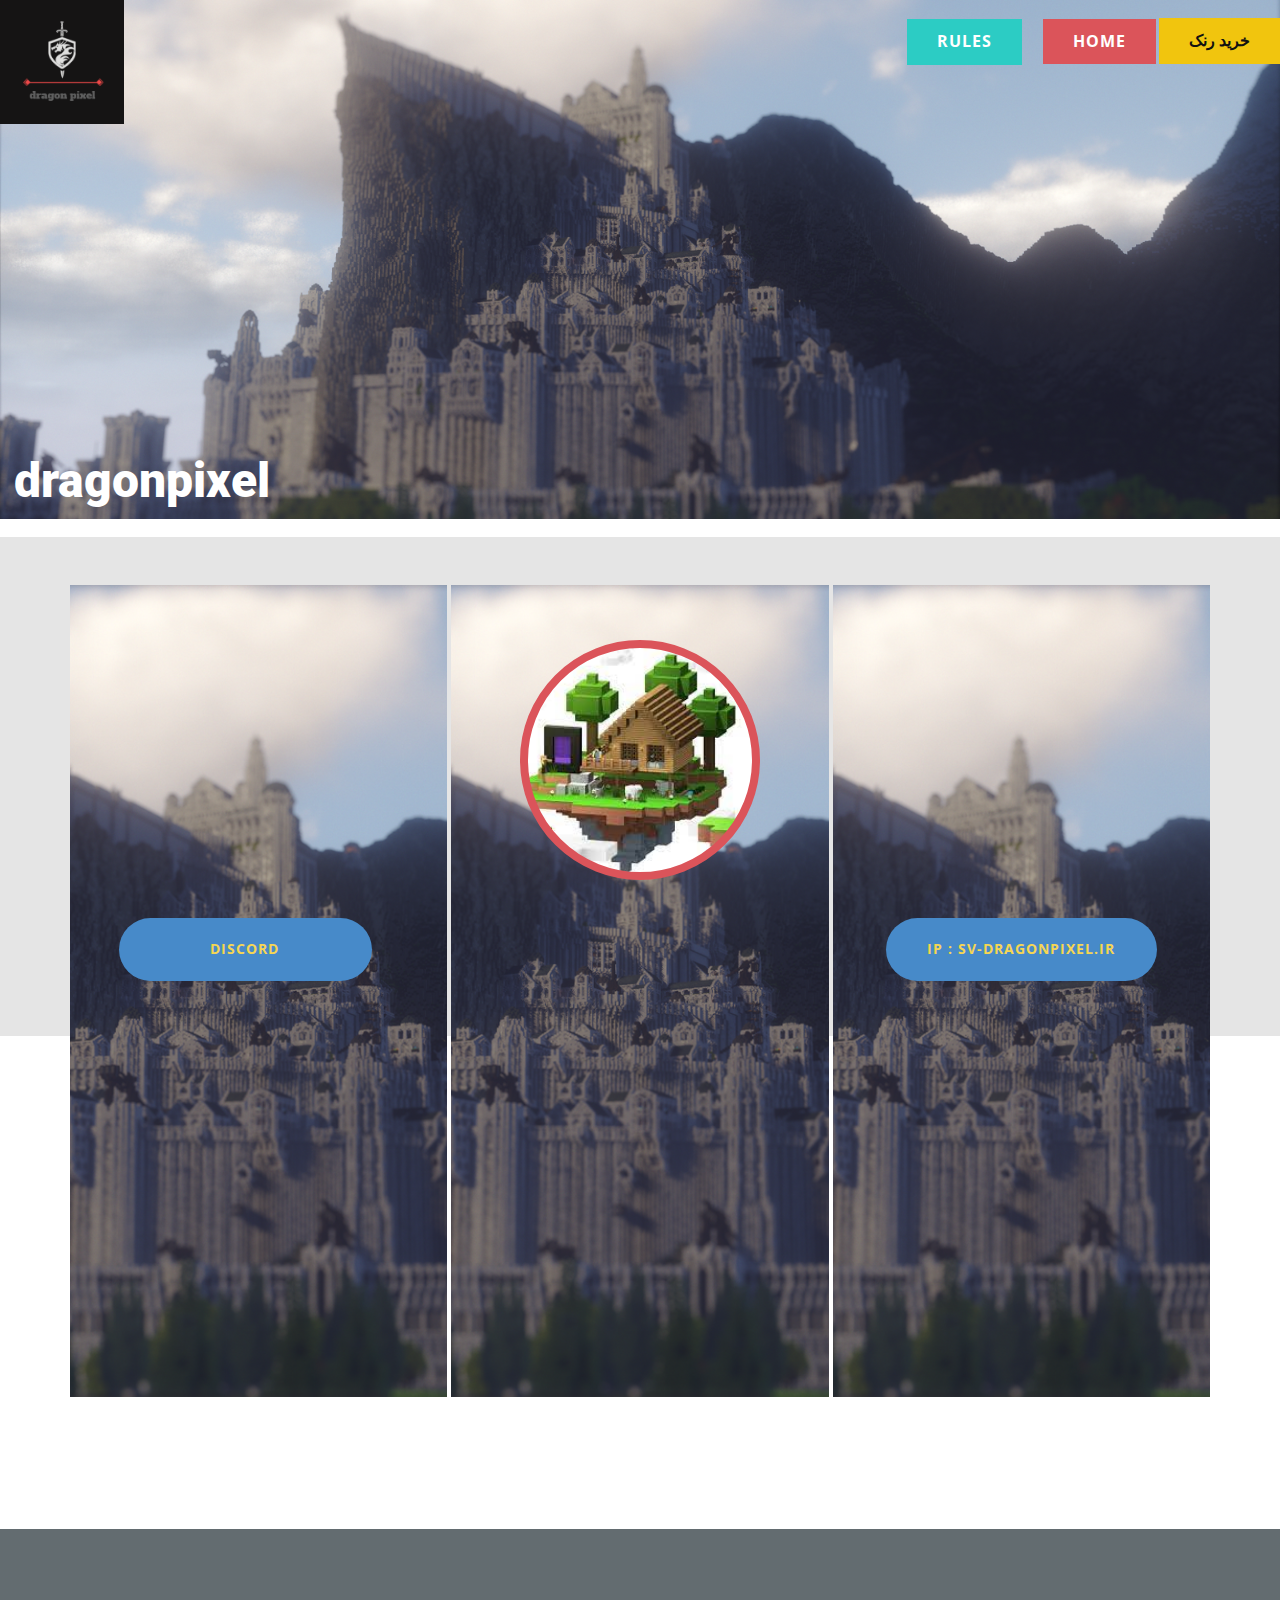
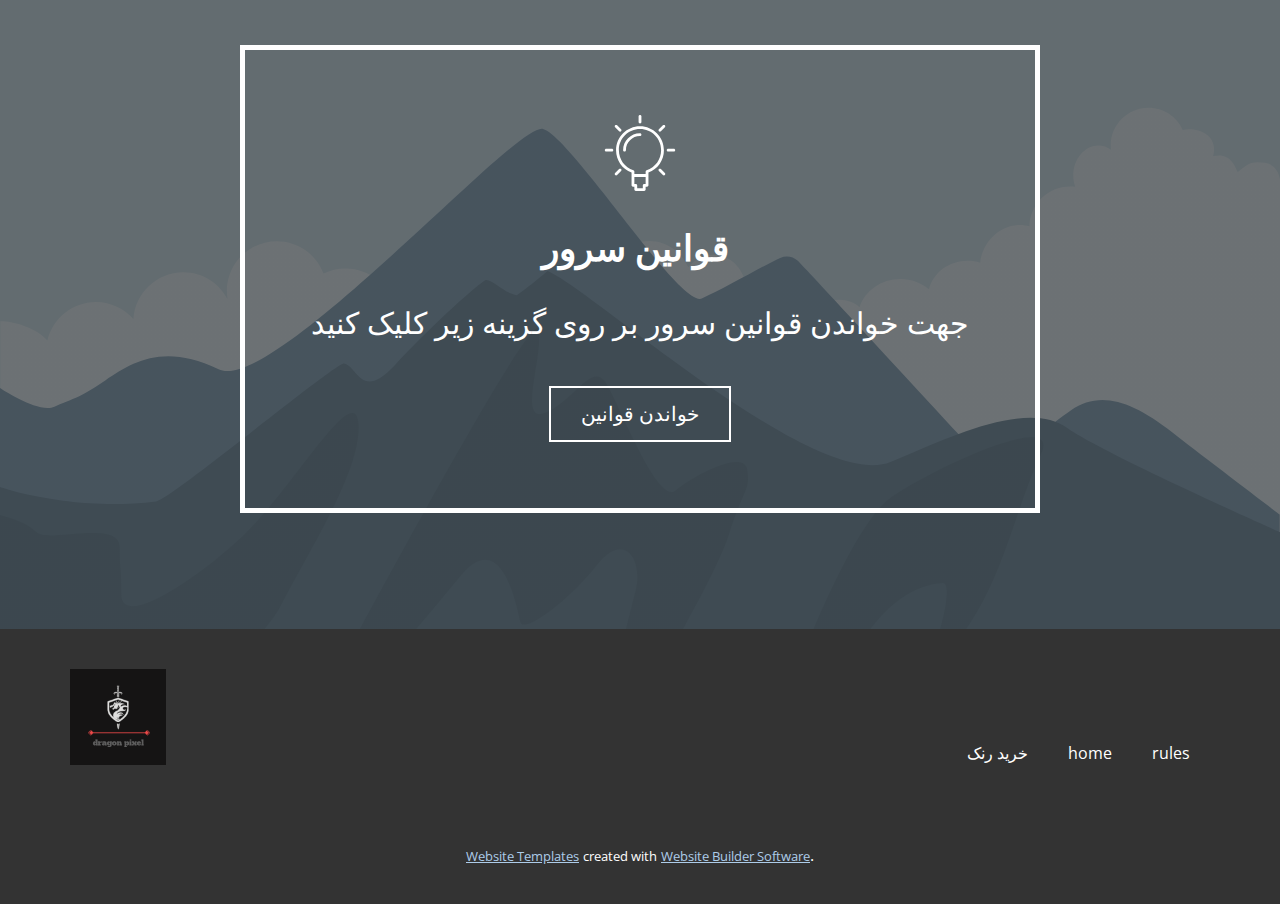
<file: index.html>
<!DOCTYPE html>
<html style="font-size: 16px;">
  <head>
    <meta name="viewport" content="width=device-width, initial-scale=1.0">
    <meta charset="utf-8">
    <meta name="keywords" content="vip rank">
    <meta name="description" content="">
    <meta name="page_type" content="np-template-header-footer-from-plugin">
    <title>home</title>
    <link rel="stylesheet" href="nicepage.css" media="screen">
<link rel="stylesheet" href="home.css" media="screen">
    <script class="u-script" type="text/javascript" src="jquery.js" defer=""></script>
    <script class="u-script" type="text/javascript" src="nicepage.js" defer=""></script>
    <meta name="generator" content="Nicepage 4.3.3, nicepage.com">
    <link id="u-theme-google-font" rel="stylesheet" href="https://fonts.googleapis.com/css?family=Roboto:100,100i,300,300i,400,400i,500,500i,700,700i,900,900i|Open+Sans:300,300i,400,400i,600,600i,700,700i,800,800i">
    
    
    
    
    
    <script type="application/ld+json">{
		"@context": "http://schema.org",
		"@type": "Organization",
		"name": "",
		"logo": "images/8ca908bc55736c726261852ae85ea3ff.png"
}</script>
    <meta name="theme-color" content="#478ac9">
    <meta property="og:title" content="home">
    <meta property="og:type" content="website">
  </head>
  <body data-home-page="home.html" data-home-page-title="home" class="u-body"><header class="u-clearfix u-header u-image u-valign-bottom-lg u-valign-bottom-md u-valign-bottom-sm u-valign-bottom-xs u-header" id="sec-b078" data-image-width="1600" data-image-height="848"><a href="https://nicepage.com" class="u-image u-logo u-image-1" data-image-width="300" data-image-height="300">
        <img src="images/8ca908bc55736c726261852ae85ea3ff.png" class="u-logo-image u-logo-image-1">
      </a><a href="خرید-رنک.html" data-page-id="22480826" class="u-border-none u-btn u-button-style u-hover-white u-palette-3-base u-btn-1">خرید رنک</a><a href="home.html" data-page-id="8627377" class="u-border-none u-btn u-button-style u-hover-white u-palette-2-base u-btn-2">home</a><a href="rules.html" data-page-id="235026266" class="u-border-none u-btn u-button-style u-hover-white u-palette-4-dark-1 u-btn-3">rules</a><h1 class="u-text u-text-white u-text-1">dragonpixel</h1></header>
    <section class="u-align-left u-clearfix u-section-1" id="sec-faa5">
      <div class="u-clearfix u-sheet u-sheet-1"></div>
    </section>
    <section class="u-clearfix u-section-2" id="carousel_5cfc">
      <div class="u-align-left u-border-no-bottom u-border-no-left u-border-no-right u-border-no-top u-expanded-width u-grey-10 u-opacity u-opacity-45 u-shape u-shape-1"></div>
      <div class="u-clearfix u-gutter-4 u-layout-wrap u-layout-wrap-1">
        <div class="u-gutter-0 u-layout">
          <div class="u-layout-row">
            <div class="u-align-left u-container-style u-image u-layout-cell u-size-20 u-image-1" data-href="https://nicepage.com/website-builder" data-image-width="1600" data-image-height="848">
              <div class="u-container-layout u-container-layout-1">
                <a href="https://discord.gg/gD9N7zd25K" class="u-btn u-btn-round u-button-style u-hover-palette-1-light-1 u-palette-1-base u-radius-50 u-text-active-palette-4-base u-text-hover-palette-2-base u-text-palette-3-light-1 u-btn-1">discord</a>
              </div>
            </div>
            <div class="u-align-left-sm u-align-left-xs u-container-style u-image u-layout-cell u-size-20 u-image-2" data-image-width="1600" data-image-height="848">
              <div class="u-container-layout u-container-layout-2">
                <div class="u-border-8 u-border-palette-2-base u-image u-image-circle u-image-3" alt="" data-image-width="249" data-image-height="202"></div>
              </div>
            </div>
            <div class="u-align-left u-container-style u-image u-layout-cell u-size-20 u-image-4" data-image-width="1600" data-image-height="848">
              <div class="u-container-layout u-container-layout-3">
                <a href="https://discord.gg/gD9N7zd25K" class="u-btn u-btn-round u-button-style u-hover-palette-1-light-1 u-palette-1-base u-radius-50 u-text-active-palette-4-base u-text-hover-palette-2-base u-text-palette-3-light-1 u-btn-2">ip : sv-dragonpixel.ir</a>
              </div>
            </div>
          </div>
        </div>
      </div>
    </section>
    <section class="u-align-center u-clearfix u-image u-shading u-section-3" data-image-width="2000" data-image-height="1333" id="sec-1c99">
      <div class="u-clearfix u-sheet u-valign-middle u-sheet-1">
        <div class="u-align-left u-border-5 u-border-white u-container-style u-group u-group-1">
          <div class="u-container-layout u-valign-middle u-container-layout-1"><span class="u-icon u-icon-circle u-text-white u-icon-1">
          <svg class="u-svg-link" preserveAspectRatio="xMidYMin slice" viewBox="0 0 54 54" style=""><use xmlns:xlink="http://www.w3.org/1999/xlink" xlink:href="#svg-5f3a"></use></svg>
          <svg xmlns="http://www.w3.org/2000/svg" xmlns:xlink="http://www.w3.org/1999/xlink" version="1.1" xml:space="preserve" class="u-svg-content" viewBox="0 0 54 54" x="0px" y="0px" id="svg-5f3a" style="enable-background:new 0 0 54 54;"><g><path d="M27,8c-9.374,0-17,7.626-17,17c0,7.112,4.391,13.412,11,15.9V50c0,0.553,0.447,1,1,1h1v2c0,0.553,0.447,1,1,1h6
		c0.553,0,1-0.447,1-1v-2h1c0.553,0,1-0.447,1-1v-9.1c6.609-2.488,11-8.788,11-15.9C44,15.626,36.374,8,27,8z M30,49
		c-0.553,0-1,0.447-1,1v2h-4v-2c0-0.553-0.447-1-1-1h-1v-5h8v5H30z M31.688,39.242C31.277,39.377,31,39.761,31,40.192V42h-8v-1.808
		c0-0.432-0.277-0.815-0.688-0.95C16.145,37.214,12,31.49,12,25c0-8.271,6.729-15,15-15s15,6.729,15,15
		C42,31.49,37.855,37.214,31.688,39.242z"></path><path d="M27,6c0.553,0,1-0.447,1-1V1c0-0.553-0.447-1-1-1s-1,0.447-1,1v4C26,5.553,26.447,6,27,6z"></path><path d="M51,24h-4c-0.553,0-1,0.447-1,1s0.447,1,1,1h4c0.553,0,1-0.447,1-1S51.553,24,51,24z"></path><path d="M7,24H3c-0.553,0-1,0.447-1,1s0.447,1,1,1h4c0.553,0,1-0.447,1-1S7.553,24,7,24z"></path><path d="M43.264,7.322l-2.828,2.828c-0.391,0.391-0.391,1.023,0,1.414c0.195,0.195,0.451,0.293,0.707,0.293
		s0.512-0.098,0.707-0.293l2.828-2.828c0.391-0.391,0.391-1.023,0-1.414S43.654,6.932,43.264,7.322z"></path><path d="M12.15,38.436l-2.828,2.828c-0.391,0.391-0.391,1.023,0,1.414c0.195,0.195,0.451,0.293,0.707,0.293
		s0.512-0.098,0.707-0.293l2.828-2.828c0.391-0.391,0.391-1.023,0-1.414S12.541,38.045,12.15,38.436z"></path><path d="M41.85,38.436c-0.391-0.391-1.023-0.391-1.414,0s-0.391,1.023,0,1.414l2.828,2.828c0.195,0.195,0.451,0.293,0.707,0.293
		s0.512-0.098,0.707-0.293c0.391-0.391,0.391-1.023,0-1.414L41.85,38.436z"></path><path d="M12.15,11.564c0.195,0.195,0.451,0.293,0.707,0.293s0.512-0.098,0.707-0.293c0.391-0.391,0.391-1.023,0-1.414l-2.828-2.828
		c-0.391-0.391-1.023-0.391-1.414,0s-0.391,1.023,0,1.414L12.15,11.564z"></path><path d="M27,13c-6.617,0-12,5.383-12,12c0,0.553,0.447,1,1,1s1-0.447,1-1c0-5.514,4.486-10,10-10c0.553,0,1-0.447,1-1
		S27.553,13,27,13z"></path>
</g></svg>
        </span>
            <h2 class="u-align-center u-text u-text-default u-text-1">قوانین سرور&nbsp;</h2>
            <p class="u-align-center u-text u-text-2">جهت خواندن قوانین سرور بر روی گزینه زیر کلیک کنید</p>
            <a href="rules.html" data-page-id="235026266" class="u-border-2 u-border-white u-btn u-btn-rectangle u-button-style u-none u-btn-1">خواندن قوانین</a>
          </div>
        </div>
      </div>
    </section>
    
    
    
    <footer class="u-clearfix u-footer u-grey-80" id="sec-9f3a"><div class="u-clearfix u-sheet u-sheet-1">
        <a href="https://nicepage.com" class="u-image u-logo u-image-1" data-image-width="300" data-image-height="300">
          <img src="images/8ca908bc55736c726261852ae85ea3ff.png" class="u-logo-image u-logo-image-1">
        </a>
        <nav class="u-menu u-menu-dropdown u-offcanvas u-menu-1">
          <div class="menu-collapse">
            <a class="u-button-style u-nav-link" href="#">
              <svg class="u-svg-link" viewBox="0 0 24 24"><use xmlns:xlink="http://www.w3.org/1999/xlink" xlink:href="#menu-hamburger"></use></svg>
              <svg class="u-svg-content" version="1.1" id="menu-hamburger" viewBox="0 0 16 16" x="0px" y="0px" xmlns:xlink="http://www.w3.org/1999/xlink" xmlns="http://www.w3.org/2000/svg"><g><rect y="1" width="16" height="2"></rect><rect y="7" width="16" height="2"></rect><rect y="13" width="16" height="2"></rect>
</g></svg>
            </a>
          </div>
          <div class="u-custom-menu u-nav-container">
            <ul class="u-nav u-unstyled"><li class="u-nav-item"><a class="u-button-style u-nav-link" href="خرید-رنک.html">خرید رنک</a>
</li><li class="u-nav-item"><a class="u-button-style u-nav-link" href="home.html">home</a>
</li><li class="u-nav-item"><a class="u-button-style u-nav-link" href="rules.html">rules</a>
</li></ul>
          </div>
          <div class="u-custom-menu u-nav-container-collapse">
            <div class="u-black u-container-style u-inner-container-layout u-opacity u-opacity-95 u-sidenav">
              <div class="u-inner-container-layout u-sidenav-overflow">
                <div class="u-menu-close"></div>
                <ul class="u-align-center u-nav u-popupmenu-items u-unstyled u-nav-2"><li class="u-nav-item"><a class="u-button-style u-nav-link" href="خرید-رنک.html">خرید رنک</a>
</li><li class="u-nav-item"><a class="u-button-style u-nav-link" href="home.html">home</a>
</li><li class="u-nav-item"><a class="u-button-style u-nav-link" href="rules.html">rules</a>
</li></ul>
              </div>
            </div>
            <div class="u-black u-menu-overlay u-opacity u-opacity-70"></div>
          </div>
        </nav>
      </div></footer>
    <section class="u-backlink u-clearfix u-grey-80">
      <a class="u-link" href="https://nicepage.com/website-templates" target="_blank">
        <span>Website Templates</span>
      </a>
      <p class="u-text">
        <span>created with</span>
      </p>
      <a class="u-link" href="" target="_blank">
        <span>Website Builder Software</span>
      </a>. 
    </section>
  </body>
</html>
</file>
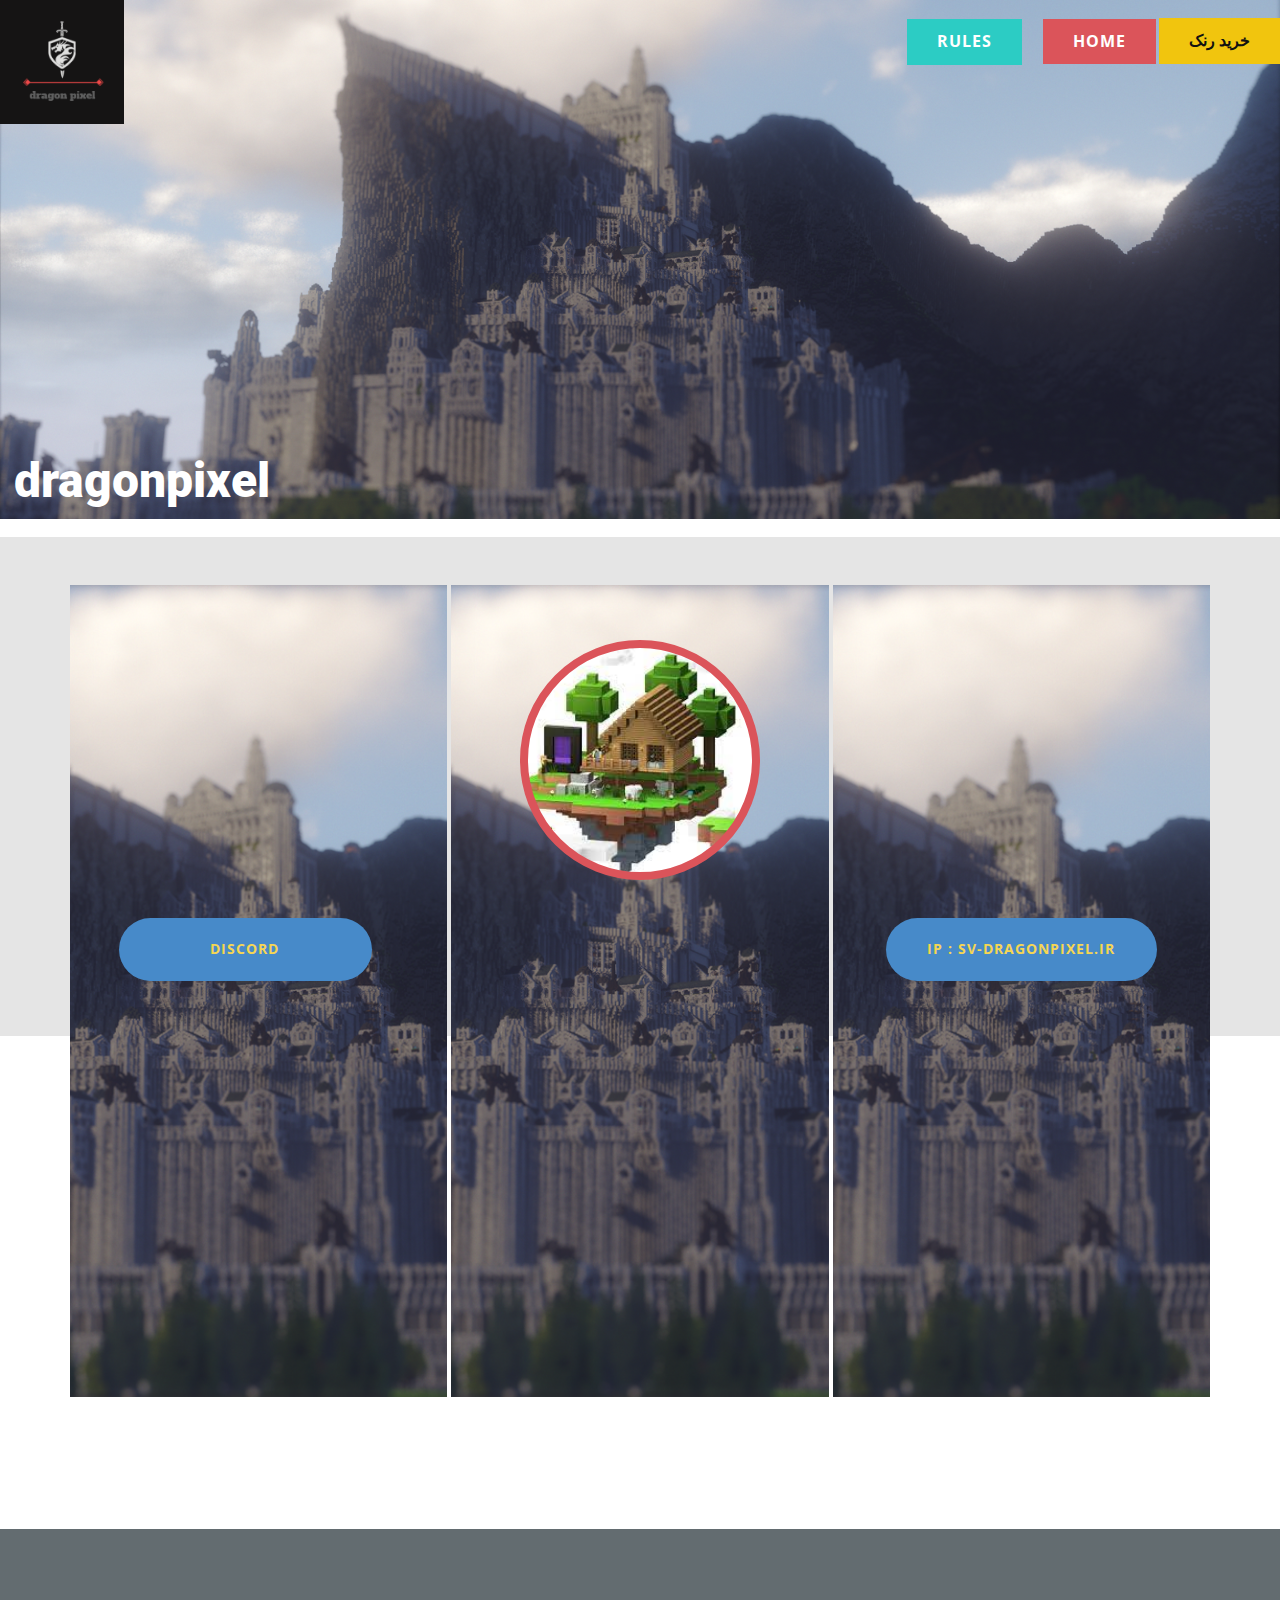
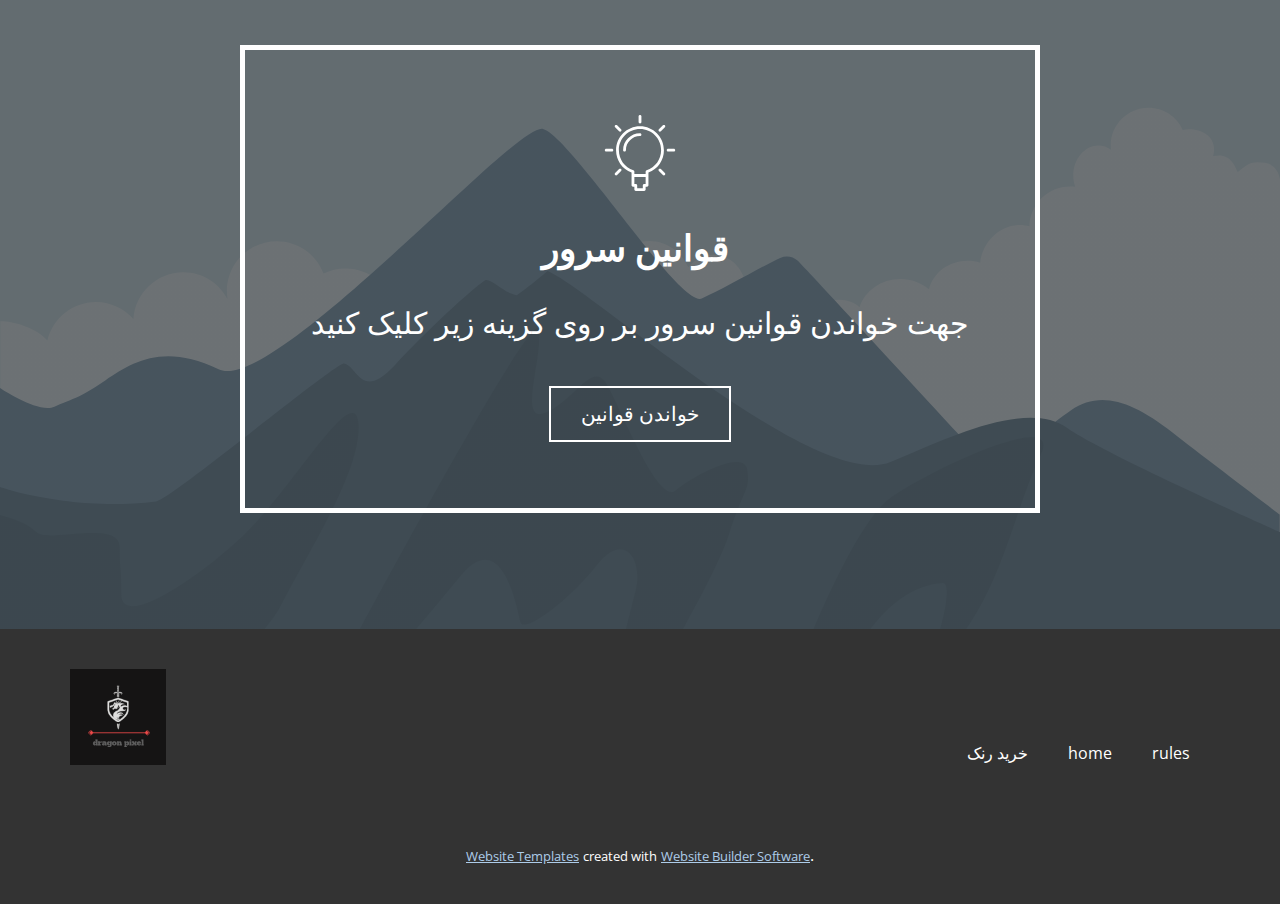
<file: home.html>
<!DOCTYPE html>
<html style="font-size: 16px;">
  <head>
    <meta name="viewport" content="width=device-width, initial-scale=1.0">
    <meta charset="utf-8">
    <meta name="keywords" content="vip rank">
    <meta name="description" content="">
    <meta name="page_type" content="np-template-header-footer-from-plugin">
    <title>home</title>
    <link rel="stylesheet" href="nicepage.css" media="screen">
<link rel="stylesheet" href="home.css" media="screen">
    <script class="u-script" type="text/javascript" src="jquery.js" defer=""></script>
    <script class="u-script" type="text/javascript" src="nicepage.js" defer=""></script>
    <meta name="generator" content="Nicepage 4.3.3, nicepage.com">
    <link id="u-theme-google-font" rel="stylesheet" href="https://fonts.googleapis.com/css?family=Roboto:100,100i,300,300i,400,400i,500,500i,700,700i,900,900i|Open+Sans:300,300i,400,400i,600,600i,700,700i,800,800i">
    
    
    
    
    
    <script type="application/ld+json">{
		"@context": "http://schema.org",
		"@type": "Organization",
		"name": "",
		"logo": "images/8ca908bc55736c726261852ae85ea3ff.png"
}</script>
    <meta name="theme-color" content="#478ac9">
    <meta property="og:title" content="home">
    <meta property="og:type" content="website">
  </head>
  <body class="u-body"><header class="u-clearfix u-header u-image u-valign-bottom-lg u-valign-bottom-md u-valign-bottom-sm u-valign-bottom-xs u-header" id="sec-b078" data-image-width="1600" data-image-height="848"><a href="https://nicepage.com" class="u-image u-logo u-image-1" data-image-width="300" data-image-height="300">
        <img src="images/8ca908bc55736c726261852ae85ea3ff.png" class="u-logo-image u-logo-image-1">
      </a><a href="خرید-رنک.html" data-page-id="22480826" class="u-border-none u-btn u-button-style u-hover-white u-palette-3-base u-btn-1">خرید رنک</a><a href="home.html" data-page-id="8627377" class="u-border-none u-btn u-button-style u-hover-white u-palette-2-base u-btn-2">home</a><a href="rules.html" data-page-id="235026266" class="u-border-none u-btn u-button-style u-hover-white u-palette-4-dark-1 u-btn-3">rules</a><h1 class="u-text u-text-white u-text-1">dragonpixel</h1></header>
    <section class="u-align-left u-clearfix u-section-1" id="sec-faa5">
      <div class="u-clearfix u-sheet u-sheet-1"></div>
    </section>
    <section class="u-clearfix u-section-2" id="carousel_5cfc">
      <div class="u-align-left u-border-no-bottom u-border-no-left u-border-no-right u-border-no-top u-expanded-width u-grey-10 u-opacity u-opacity-45 u-shape u-shape-1"></div>
      <div class="u-clearfix u-gutter-4 u-layout-wrap u-layout-wrap-1">
        <div class="u-gutter-0 u-layout">
          <div class="u-layout-row">
            <div class="u-align-left u-container-style u-image u-layout-cell u-size-20 u-image-1" data-href="https://nicepage.com/website-builder" data-image-width="1600" data-image-height="848">
              <div class="u-container-layout u-container-layout-1">
                <a href="https://discord.gg/gD9N7zd25K" class="u-btn u-btn-round u-button-style u-hover-palette-1-light-1 u-palette-1-base u-radius-50 u-text-active-palette-4-base u-text-hover-palette-2-base u-text-palette-3-light-1 u-btn-1">discord</a>
              </div>
            </div>
            <div class="u-align-left-sm u-align-left-xs u-container-style u-image u-layout-cell u-size-20 u-image-2" data-image-width="1600" data-image-height="848">
              <div class="u-container-layout u-container-layout-2">
                <div class="u-border-8 u-border-palette-2-base u-image u-image-circle u-image-3" alt="" data-image-width="249" data-image-height="202"></div>
              </div>
            </div>
            <div class="u-align-left u-container-style u-image u-layout-cell u-size-20 u-image-4" data-image-width="1600" data-image-height="848">
              <div class="u-container-layout u-container-layout-3">
                <a href="https://discord.gg/gD9N7zd25K" class="u-btn u-btn-round u-button-style u-hover-palette-1-light-1 u-palette-1-base u-radius-50 u-text-active-palette-4-base u-text-hover-palette-2-base u-text-palette-3-light-1 u-btn-2">ip : sv-dragonpixel.ir</a>
              </div>
            </div>
          </div>
        </div>
      </div>
    </section>
    <section class="u-align-center u-clearfix u-image u-shading u-section-3" data-image-width="2000" data-image-height="1333" id="sec-1c99">
      <div class="u-clearfix u-sheet u-valign-middle u-sheet-1">
        <div class="u-align-left u-border-5 u-border-white u-container-style u-group u-group-1">
          <div class="u-container-layout u-valign-middle u-container-layout-1"><span class="u-icon u-icon-circle u-text-white u-icon-1">
          <svg class="u-svg-link" preserveAspectRatio="xMidYMin slice" viewBox="0 0 54 54" style=""><use xmlns:xlink="http://www.w3.org/1999/xlink" xlink:href="#svg-5f3a"></use></svg>
          <svg xmlns="http://www.w3.org/2000/svg" xmlns:xlink="http://www.w3.org/1999/xlink" version="1.1" xml:space="preserve" class="u-svg-content" viewBox="0 0 54 54" x="0px" y="0px" id="svg-5f3a" style="enable-background:new 0 0 54 54;"><g><path d="M27,8c-9.374,0-17,7.626-17,17c0,7.112,4.391,13.412,11,15.9V50c0,0.553,0.447,1,1,1h1v2c0,0.553,0.447,1,1,1h6
		c0.553,0,1-0.447,1-1v-2h1c0.553,0,1-0.447,1-1v-9.1c6.609-2.488,11-8.788,11-15.9C44,15.626,36.374,8,27,8z M30,49
		c-0.553,0-1,0.447-1,1v2h-4v-2c0-0.553-0.447-1-1-1h-1v-5h8v5H30z M31.688,39.242C31.277,39.377,31,39.761,31,40.192V42h-8v-1.808
		c0-0.432-0.277-0.815-0.688-0.95C16.145,37.214,12,31.49,12,25c0-8.271,6.729-15,15-15s15,6.729,15,15
		C42,31.49,37.855,37.214,31.688,39.242z"></path><path d="M27,6c0.553,0,1-0.447,1-1V1c0-0.553-0.447-1-1-1s-1,0.447-1,1v4C26,5.553,26.447,6,27,6z"></path><path d="M51,24h-4c-0.553,0-1,0.447-1,1s0.447,1,1,1h4c0.553,0,1-0.447,1-1S51.553,24,51,24z"></path><path d="M7,24H3c-0.553,0-1,0.447-1,1s0.447,1,1,1h4c0.553,0,1-0.447,1-1S7.553,24,7,24z"></path><path d="M43.264,7.322l-2.828,2.828c-0.391,0.391-0.391,1.023,0,1.414c0.195,0.195,0.451,0.293,0.707,0.293
		s0.512-0.098,0.707-0.293l2.828-2.828c0.391-0.391,0.391-1.023,0-1.414S43.654,6.932,43.264,7.322z"></path><path d="M12.15,38.436l-2.828,2.828c-0.391,0.391-0.391,1.023,0,1.414c0.195,0.195,0.451,0.293,0.707,0.293
		s0.512-0.098,0.707-0.293l2.828-2.828c0.391-0.391,0.391-1.023,0-1.414S12.541,38.045,12.15,38.436z"></path><path d="M41.85,38.436c-0.391-0.391-1.023-0.391-1.414,0s-0.391,1.023,0,1.414l2.828,2.828c0.195,0.195,0.451,0.293,0.707,0.293
		s0.512-0.098,0.707-0.293c0.391-0.391,0.391-1.023,0-1.414L41.85,38.436z"></path><path d="M12.15,11.564c0.195,0.195,0.451,0.293,0.707,0.293s0.512-0.098,0.707-0.293c0.391-0.391,0.391-1.023,0-1.414l-2.828-2.828
		c-0.391-0.391-1.023-0.391-1.414,0s-0.391,1.023,0,1.414L12.15,11.564z"></path><path d="M27,13c-6.617,0-12,5.383-12,12c0,0.553,0.447,1,1,1s1-0.447,1-1c0-5.514,4.486-10,10-10c0.553,0,1-0.447,1-1
		S27.553,13,27,13z"></path>
</g></svg>
        </span>
            <h2 class="u-align-center u-text u-text-default u-text-1">قوانین سرور&nbsp;</h2>
            <p class="u-align-center u-text u-text-2">جهت خواندن قوانین سرور بر روی گزینه زیر کلیک کنید</p>
            <a href="rules.html" data-page-id="235026266" class="u-border-2 u-border-white u-btn u-btn-rectangle u-button-style u-none u-btn-1">خواندن قوانین</a>
          </div>
        </div>
      </div>
    </section>
    
    
    
    <footer class="u-clearfix u-footer u-grey-80" id="sec-9f3a"><div class="u-clearfix u-sheet u-sheet-1">
        <a href="https://nicepage.com" class="u-image u-logo u-image-1" data-image-width="300" data-image-height="300">
          <img src="images/8ca908bc55736c726261852ae85ea3ff.png" class="u-logo-image u-logo-image-1">
        </a>
        <nav class="u-menu u-menu-dropdown u-offcanvas u-menu-1">
          <div class="menu-collapse">
            <a class="u-button-style u-nav-link" href="#">
              <svg class="u-svg-link" viewBox="0 0 24 24"><use xmlns:xlink="http://www.w3.org/1999/xlink" xlink:href="#menu-hamburger"></use></svg>
              <svg class="u-svg-content" version="1.1" id="menu-hamburger" viewBox="0 0 16 16" x="0px" y="0px" xmlns:xlink="http://www.w3.org/1999/xlink" xmlns="http://www.w3.org/2000/svg"><g><rect y="1" width="16" height="2"></rect><rect y="7" width="16" height="2"></rect><rect y="13" width="16" height="2"></rect>
</g></svg>
            </a>
          </div>
          <div class="u-custom-menu u-nav-container">
            <ul class="u-nav u-unstyled"><li class="u-nav-item"><a class="u-button-style u-nav-link" href="خرید-رنک.html">خرید رنک</a>
</li><li class="u-nav-item"><a class="u-button-style u-nav-link" href="home.html">home</a>
</li><li class="u-nav-item"><a class="u-button-style u-nav-link" href="rules.html">rules</a>
</li></ul>
          </div>
          <div class="u-custom-menu u-nav-container-collapse">
            <div class="u-black u-container-style u-inner-container-layout u-opacity u-opacity-95 u-sidenav">
              <div class="u-inner-container-layout u-sidenav-overflow">
                <div class="u-menu-close"></div>
                <ul class="u-align-center u-nav u-popupmenu-items u-unstyled u-nav-2"><li class="u-nav-item"><a class="u-button-style u-nav-link" href="خرید-رنک.html">خرید رنک</a>
</li><li class="u-nav-item"><a class="u-button-style u-nav-link" href="home.html">home</a>
</li><li class="u-nav-item"><a class="u-button-style u-nav-link" href="rules.html">rules</a>
</li></ul>
              </div>
            </div>
            <div class="u-black u-menu-overlay u-opacity u-opacity-70"></div>
          </div>
        </nav>
      </div></footer>
    <section class="u-backlink u-clearfix u-grey-80">
      <a class="u-link" href="https://nicepage.com/website-templates" target="_blank">
        <span>Website Templates</span>
      </a>
      <p class="u-text">
        <span>created with</span>
      </p>
      <a class="u-link" href="" target="_blank">
        <span>Website Builder Software</span>
      </a>. 
    </section>
  </body>
</html>
</file>
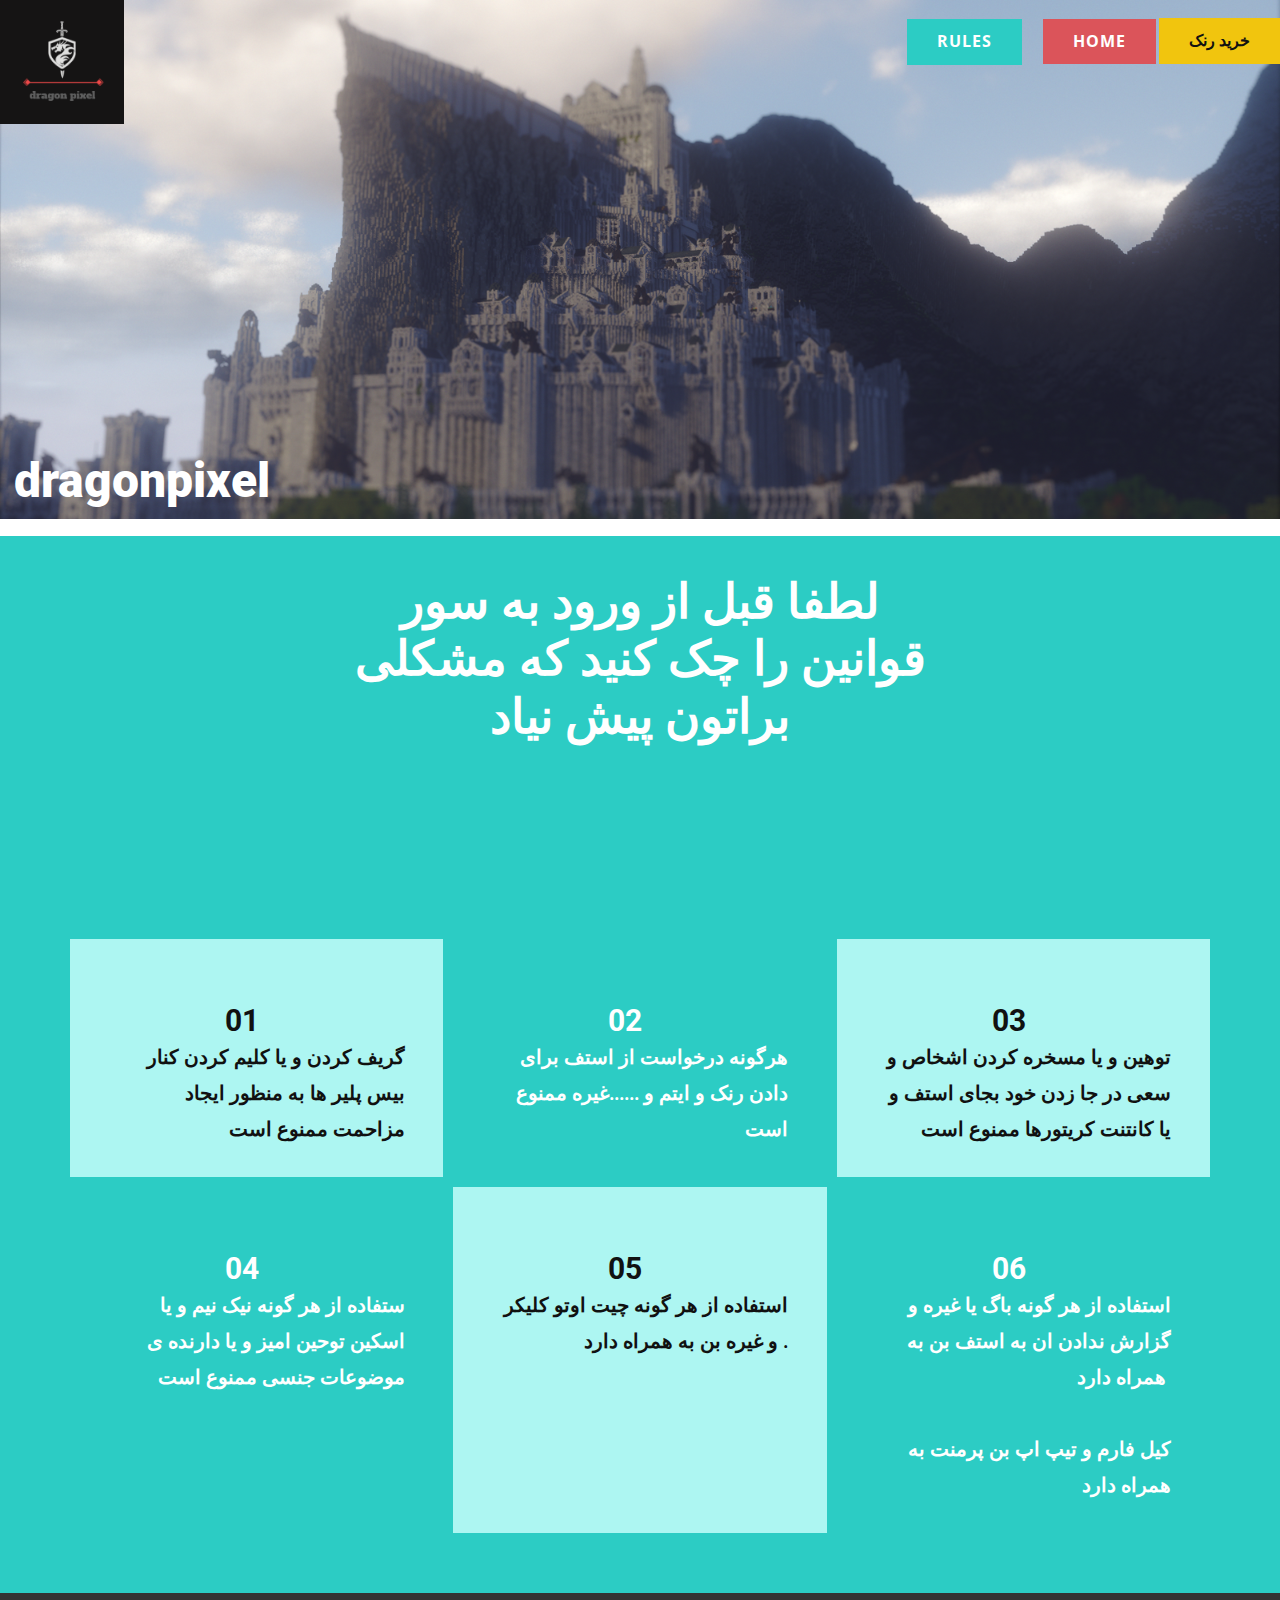
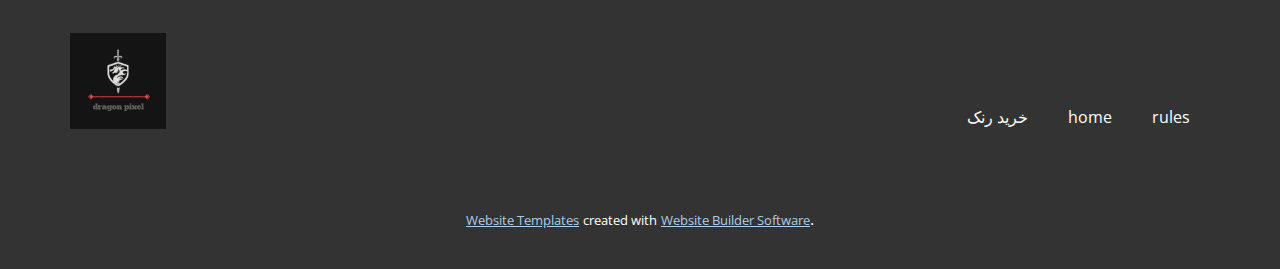
<file: rules.html>
<!DOCTYPE html>
<html style="font-size: 16px;">
  <head>
    <meta name="viewport" content="width=device-width, initial-scale=1.0">
    <meta charset="utf-8">
    <meta name="keywords" content="dragonpixel">
    <meta name="description" content="">
    <meta name="page_type" content="np-template-header-footer-from-plugin">
    <title>rules</title>
    <link rel="stylesheet" href="nicepage.css" media="screen">
<link rel="stylesheet" href="rules.css" media="screen">
    <script class="u-script" type="text/javascript" src="jquery.js" defer=""></script>
    <script class="u-script" type="text/javascript" src="nicepage.js" defer=""></script>
    <meta name="generator" content="Nicepage 4.3.3, nicepage.com">
    <link id="u-theme-google-font" rel="stylesheet" href="https://fonts.googleapis.com/css?family=Roboto:100,100i,300,300i,400,400i,500,500i,700,700i,900,900i|Open+Sans:300,300i,400,400i,600,600i,700,700i,800,800i">
    
    
    
    
    <script type="application/ld+json">{
		"@context": "http://schema.org",
		"@type": "Organization",
		"name": "",
		"logo": "images/8ca908bc55736c726261852ae85ea3ff.png"
}</script>
    <meta name="theme-color" content="#478ac9">
    <meta property="og:title" content="rules">
    <meta property="og:type" content="website">
  </head>
  <body class="u-body"><header class="u-clearfix u-header u-image u-valign-bottom-lg u-valign-bottom-md u-valign-bottom-sm u-valign-bottom-xs u-header" id="sec-b078" data-image-width="1600" data-image-height="848"><a href="https://nicepage.com" class="u-image u-logo u-image-1" data-image-width="300" data-image-height="300">
        <img src="images/8ca908bc55736c726261852ae85ea3ff.png" class="u-logo-image u-logo-image-1">
      </a><a href="خرید-رنک.html" data-page-id="22480826" class="u-border-none u-btn u-button-style u-hover-white u-palette-3-base u-btn-1">خرید رنک</a><a href="home.html" data-page-id="8627377" class="u-border-none u-btn u-button-style u-hover-white u-palette-2-base u-btn-2">home</a><a href="rules.html" data-page-id="235026266" class="u-border-none u-btn u-button-style u-hover-white u-palette-4-dark-1 u-btn-3">rules</a><h1 class="u-text u-text-white u-text-1">dragonpixel</h1></header>
    <section class="u-align-center u-clearfix u-section-1" id="sec-7928">
      <div class="u-clearfix u-sheet u-valign-middle u-sheet-1"></div>
    </section>
    <section class="u-align-center u-clearfix u-palette-4-dark-1 u-section-2" id="carousel_37af">
      <div class="u-clearfix u-sheet u-sheet-1">
        <h6 class="u-text u-text-1">لطفا قبل از ورود به سور قوانین را چک کنید که مشکلی براتون پیش نیاد</h6>
        <div class="u-expanded-width u-list u-list-1">
          <div class="u-repeater u-repeater-1">
            <div class="u-container-style u-custom-item u-list-item u-palette-4-light-2 u-repeater-item u-list-item-1">
              <div class="u-container-layout u-similar-container u-container-layout-1">
                <h5 class="u-text u-text-2">01</h5>
                <p class="u-align-right u-text u-text-3">گریف کردن و یا کلیم کردن کنار بیس پلیر ها به منظور ایجاد مزاحمت ممنوع است</p>
              </div>
            </div>
            <div class="u-container-style u-custom-item u-list-item u-repeater-item">
              <div class="u-container-layout u-similar-container u-container-layout-2">
                <h5 class="u-text u-text-4">02</h5>
                <p class="u-align-right u-text u-text-5"> هرگونه درخواست از استف برای دادن رنک و ایتم و ......غیره  ممنوع است</p>
              </div>
            </div>
            <div class="u-container-style u-custom-item u-list-item u-palette-4-light-2 u-repeater-item u-list-item-3">
              <div class="u-container-layout u-similar-container u-container-layout-3">
                <h5 class="u-text u-text-6">03</h5>
                <p class="u-align-right u-text u-text-7">توهین و یا مسخره کردن اشخاص و سعی در جا زدن خود بجای استف و یا کانتنت کریتورها ممنوع است</p>
              </div>
            </div>
            <div class="u-container-style u-custom-item u-list-item u-repeater-item u-shape-rectangle">
              <div class="u-container-layout u-similar-container u-container-layout-4">
                <h5 class="u-text u-text-8">04</h5>
                <p class="u-align-right u-text u-text-9">ستفاده از هر گونه نیک نیم و یا اسکین توحین امیز و یا دارنده ی موضوعات جنسی ممنوع است</p>
              </div>
            </div>
            <div class="u-container-style u-custom-item u-list-item u-palette-4-light-2 u-repeater-item u-list-item-5">
              <div class="u-container-layout u-similar-container u-container-layout-5">
                <h5 class="u-text u-text-10">05</h5>
                <p class="u-align-right u-text u-text-11">استفاده از هر گونه چیت اوتو کلیکر و غیره بن به همراه دارد .</p>
              </div>
            </div>
            <div class="u-container-style u-custom-item u-list-item u-repeater-item u-shape-rectangle">
              <div class="u-container-layout u-similar-container u-container-layout-6">
                <h5 class="u-text u-text-12">06</h5>
                <p class="u-align-right u-text u-text-13">استفاده از هر گونه باگ یا غیره و گزارش ندادن ان به استف بن به همراه دارد&nbsp;<br>
                  <br>کیل فارم و تیپ اپ بن پرمنت به همراه دارد
                </p>
              </div>
            </div>
          </div>
        </div>
      </div>
    </section>
    
    
    
    <footer class="u-clearfix u-footer u-grey-80" id="sec-9f3a"><div class="u-clearfix u-sheet u-sheet-1">
        <a href="https://nicepage.com" class="u-image u-logo u-image-1" data-image-width="300" data-image-height="300">
          <img src="images/8ca908bc55736c726261852ae85ea3ff.png" class="u-logo-image u-logo-image-1">
        </a>
        <nav class="u-menu u-menu-dropdown u-offcanvas u-menu-1">
          <div class="menu-collapse">
            <a class="u-button-style u-nav-link" href="#">
              <svg class="u-svg-link" viewBox="0 0 24 24"><use xmlns:xlink="http://www.w3.org/1999/xlink" xlink:href="#menu-hamburger"></use></svg>
              <svg class="u-svg-content" version="1.1" id="menu-hamburger" viewBox="0 0 16 16" x="0px" y="0px" xmlns:xlink="http://www.w3.org/1999/xlink" xmlns="http://www.w3.org/2000/svg"><g><rect y="1" width="16" height="2"></rect><rect y="7" width="16" height="2"></rect><rect y="13" width="16" height="2"></rect>
</g></svg>
            </a>
          </div>
          <div class="u-custom-menu u-nav-container">
            <ul class="u-nav u-unstyled"><li class="u-nav-item"><a class="u-button-style u-nav-link" href="خرید-رنک.html">خرید رنک</a>
</li><li class="u-nav-item"><a class="u-button-style u-nav-link" href="home.html">home</a>
</li><li class="u-nav-item"><a class="u-button-style u-nav-link" href="rules.html">rules</a>
</li></ul>
          </div>
          <div class="u-custom-menu u-nav-container-collapse">
            <div class="u-black u-container-style u-inner-container-layout u-opacity u-opacity-95 u-sidenav">
              <div class="u-inner-container-layout u-sidenav-overflow">
                <div class="u-menu-close"></div>
                <ul class="u-align-center u-nav u-popupmenu-items u-unstyled u-nav-2"><li class="u-nav-item"><a class="u-button-style u-nav-link" href="خرید-رنک.html">خرید رنک</a>
</li><li class="u-nav-item"><a class="u-button-style u-nav-link" href="home.html">home</a>
</li><li class="u-nav-item"><a class="u-button-style u-nav-link" href="rules.html">rules</a>
</li></ul>
              </div>
            </div>
            <div class="u-black u-menu-overlay u-opacity u-opacity-70"></div>
          </div>
        </nav>
      </div></footer>
    <section class="u-backlink u-clearfix u-grey-80">
      <a class="u-link" href="https://nicepage.com/website-templates" target="_blank">
        <span>Website Templates</span>
      </a>
      <p class="u-text">
        <span>created with</span>
      </p>
      <a class="u-link" href="" target="_blank">
        <span>Website Builder Software</span>
      </a>. 
    </section>
  </body>
</html>
</file>
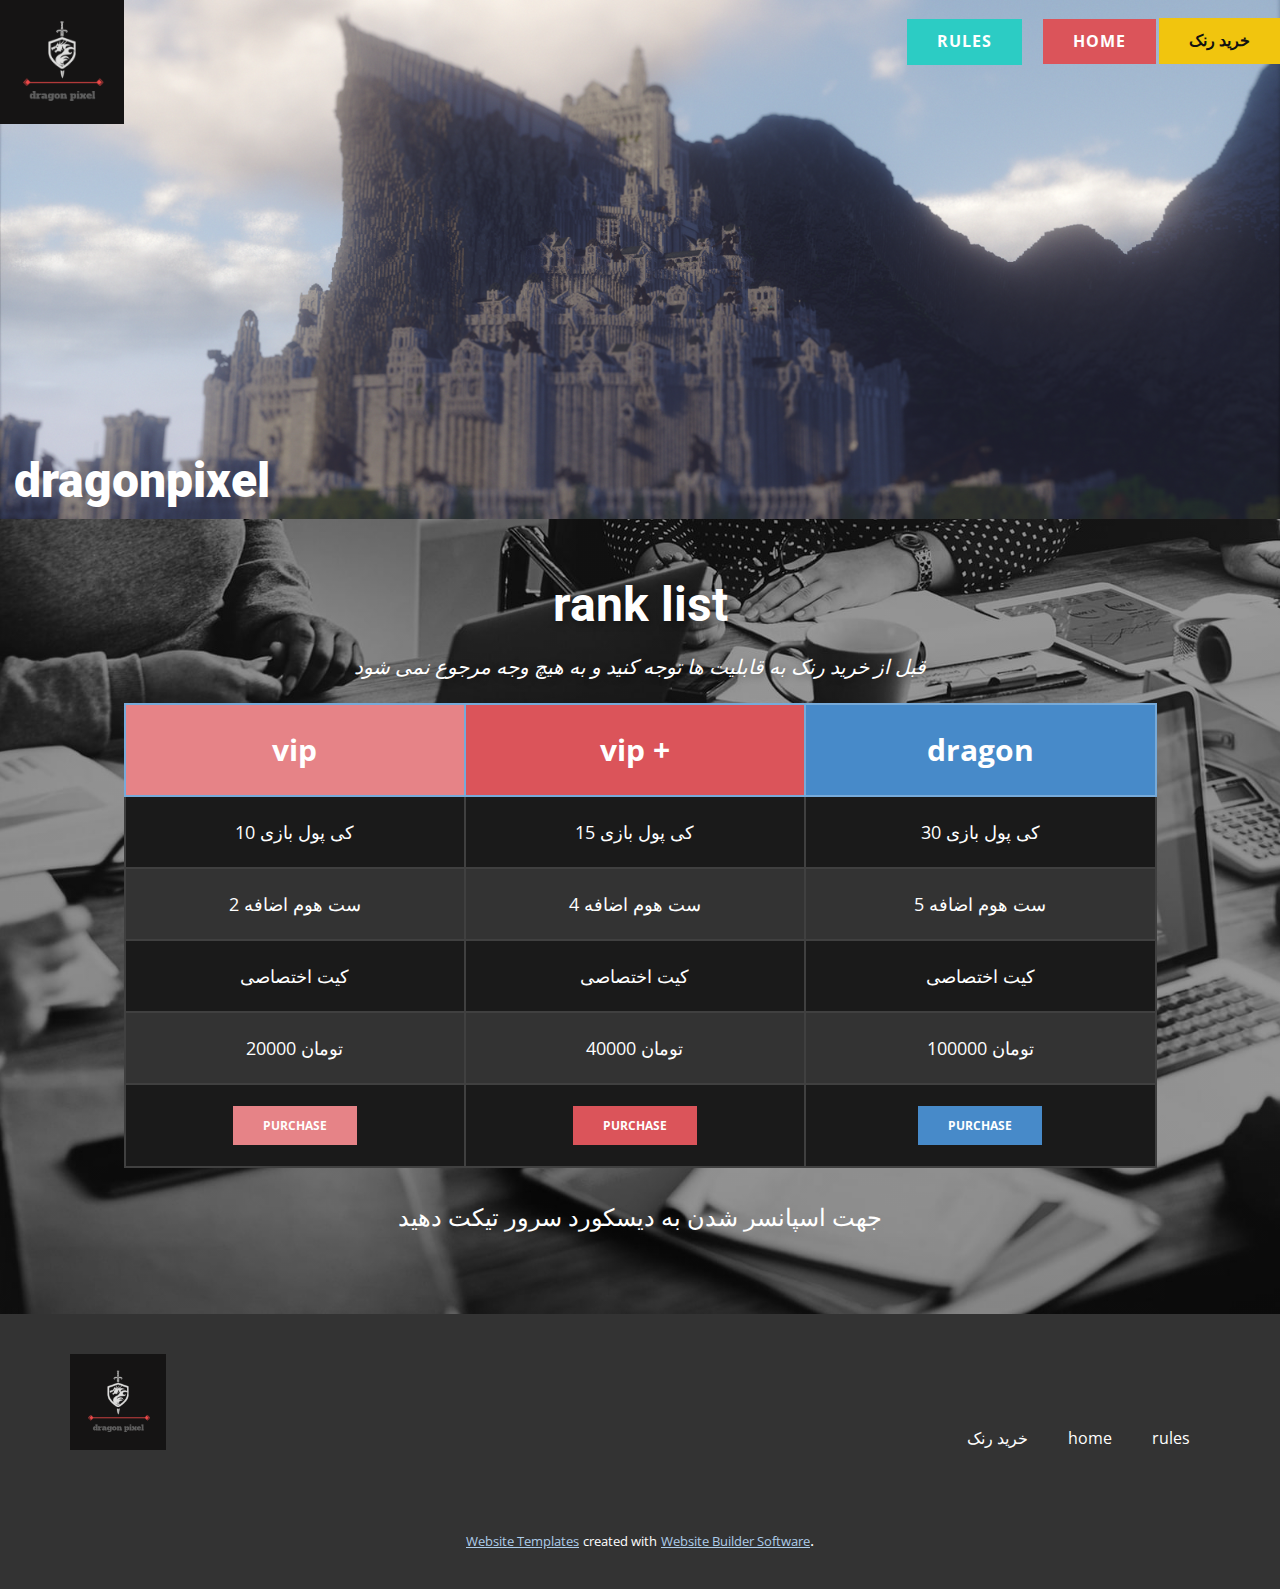
<file: خرید-رنک.html>
<!DOCTYPE html>
<html style="font-size: 16px;">
  <head>
    <meta name="viewport" content="width=device-width, initial-scale=1.0">
    <meta charset="utf-8">
    <meta name="keywords" content="dragonpixel">
    <meta name="description" content="">
    <meta name="page_type" content="np-template-header-footer-from-plugin">
    <title>خرید رنک</title>
    <link rel="stylesheet" href="nicepage.css" media="screen">
<link rel="stylesheet" href="خرید-رنک.css" media="screen">
    <script class="u-script" type="text/javascript" src="jquery.js" defer=""></script>
    <script class="u-script" type="text/javascript" src="nicepage.js" defer=""></script>
    <meta name="generator" content="Nicepage 4.3.3, nicepage.com">
    <link id="u-theme-google-font" rel="stylesheet" href="https://fonts.googleapis.com/css?family=Roboto:100,100i,300,300i,400,400i,500,500i,700,700i,900,900i|Open+Sans:300,300i,400,400i,600,600i,700,700i,800,800i">
    
    
    
    <script type="application/ld+json">{
		"@context": "http://schema.org",
		"@type": "Organization",
		"name": "",
		"logo": "images/8ca908bc55736c726261852ae85ea3ff.png"
}</script>
    <meta name="theme-color" content="#478ac9">
    <meta property="og:title" content="خرید رنک">
    <meta property="og:type" content="website">
  </head>
  <body class="u-body"><header class="u-clearfix u-header u-image u-valign-bottom-lg u-valign-bottom-md u-valign-bottom-sm u-valign-bottom-xs u-header" id="sec-b078" data-image-width="1600" data-image-height="848"><a href="https://nicepage.com" class="u-image u-logo u-image-1" data-image-width="300" data-image-height="300">
        <img src="images/8ca908bc55736c726261852ae85ea3ff.png" class="u-logo-image u-logo-image-1">
      </a><a href="خرید-رنک.html" data-page-id="22480826" class="u-border-none u-btn u-button-style u-hover-white u-palette-3-base u-btn-1">خرید رنک</a><a href="home.html" data-page-id="8627377" class="u-border-none u-btn u-button-style u-hover-white u-palette-2-base u-btn-2">home</a><a href="rules.html" data-page-id="235026266" class="u-border-none u-btn u-button-style u-hover-white u-palette-4-dark-1 u-btn-3">rules</a><h1 class="u-text u-text-white u-text-1">dragonpixel</h1></header>
    <section class="u-align-center u-clearfix u-image u-shading u-section-1" id="carousel_34be" data-image-width="1920" data-image-height="992">
      <div class="u-clearfix u-sheet u-sheet-1">
        <h1 class="u-text u-text-1">rank list</h1>
        <p class="u-text u-text-2">قبل از خرید رنک به قابلیت ها توجه کنید و به هیچ وجه مرجوع نمی شود</p>
        <div class="u-table u-table-responsive u-table-1">
          <table class="u-table-entity u-table-entity-1">
            <colgroup>
              <col width="33.01%">
              <col width="33.01%">
              <col width="33.98%">
            </colgroup>
            <thead class="u-align-center u-grey-10 u-table-header u-table-header-1">
              <tr style="height: 92px;">
                <th class="u-border-2 u-border-palette-1-light-1 u-palette-2-light-1 u-table-cell u-table-cell-1">vip</th>
                <th class="u-border-2 u-border-palette-1-light-1 u-palette-2-base u-table-cell u-table-cell-2">vip +</th>
                <th class="u-border-2 u-border-palette-1-light-1 u-palette-1-base u-table-cell u-table-cell-3">dragon</th>
              </tr>
            </thead>
            <tbody class="u-align-center u-grey-90 u-table-alt-grey-80 u-table-body u-table-body-1">
              <tr style="height: 72px;">
                <td class="u-border-2 u-border-grey-75 u-table-cell u-table-cell-4">10 کی پول بازی</td>
                <td class="u-border-2 u-border-grey-75 u-table-cell u-table-cell-5">15 کی پول بازی</td>
                <td class="u-border-2 u-border-grey-75 u-table-cell u-table-cell-6">30 کی پول بازی</td>
              </tr>
              <tr style="height: 72px;">
                <td class="u-border-2 u-border-grey-75 u-table-cell u-table-cell-7">2 ست هوم اضافه</td>
                <td class="u-border-2 u-border-grey-75 u-table-cell u-table-cell-8">4 ست هوم اضافه</td>
                <td class="u-border-2 u-border-grey-75 u-table-cell u-table-cell-9">5 ست هوم اضافه</td>
              </tr>
              <tr style="height: 72px;">
                <td class="u-border-2 u-border-grey-75 u-table-cell u-table-cell-10">کیت اختصاصی</td>
                <td class="u-border-2 u-border-grey-75 u-table-cell u-table-cell-11">کیت اختصاصی</td>
                <td class="u-border-2 u-border-grey-75 u-table-cell u-table-cell-12">کیت اختصاصی</td>
              </tr>
              <tr style="height: 72px;">
                <td class="u-border-2 u-border-grey-75 u-table-cell u-table-cell-13">20000 تومان</td>
                <td class="u-border-2 u-border-grey-75 u-table-cell u-table-cell-14">40000 تومان</td>
                <td class="u-border-2 u-border-grey-75 u-table-cell u-table-cell-15">100000 تومان</td>
              </tr>
              <tr style="height: 83px;">
                <td class="u-border-2 u-border-grey-75 u-table-cell u-table-cell-16">
                  <a href="https://nicepage.com/k/hacker-html-templates" class="u-btn u-btn-rectangle u-button-style u-palette-2-light-1 u-btn-1">purchase</a>
                </td>
                <td class="u-border-2 u-border-grey-75 u-table-cell u-table-cell-17">
                  <a href="https://nicepage.com/html-website-builder" class="u-btn u-btn-rectangle u-button-style u-palette-2-base u-btn-2">purchase</a>
                </td>
                <td class="u-border-2 u-border-grey-75 u-table-cell u-table-cell-18">
                  <a href="https://nicepage.cc" class="u-btn u-btn-rectangle u-button-style u-palette-1-base u-btn-3">purchase</a>
                </td>
              </tr>
            </tbody>
          </table>
        </div>
        <p class="u-text u-text-body-alt-color u-text-3">جهت اسپانسر شدن به دیسکورد سرور تیکت دهید</p>
      </div>
    </section>
    
    
    
    <footer class="u-clearfix u-footer u-grey-80" id="sec-9f3a"><div class="u-clearfix u-sheet u-sheet-1">
        <a href="https://nicepage.com" class="u-image u-logo u-image-1" data-image-width="300" data-image-height="300">
          <img src="images/8ca908bc55736c726261852ae85ea3ff.png" class="u-logo-image u-logo-image-1">
        </a>
        <nav class="u-menu u-menu-dropdown u-offcanvas u-menu-1">
          <div class="menu-collapse">
            <a class="u-button-style u-nav-link" href="#">
              <svg class="u-svg-link" viewBox="0 0 24 24"><use xmlns:xlink="http://www.w3.org/1999/xlink" xlink:href="#menu-hamburger"></use></svg>
              <svg class="u-svg-content" version="1.1" id="menu-hamburger" viewBox="0 0 16 16" x="0px" y="0px" xmlns:xlink="http://www.w3.org/1999/xlink" xmlns="http://www.w3.org/2000/svg"><g><rect y="1" width="16" height="2"></rect><rect y="7" width="16" height="2"></rect><rect y="13" width="16" height="2"></rect>
</g></svg>
            </a>
          </div>
          <div class="u-custom-menu u-nav-container">
            <ul class="u-nav u-unstyled"><li class="u-nav-item"><a class="u-button-style u-nav-link" href="خرید-رنک.html">خرید رنک</a>
</li><li class="u-nav-item"><a class="u-button-style u-nav-link" href="home.html">home</a>
</li><li class="u-nav-item"><a class="u-button-style u-nav-link" href="rules.html">rules</a>
</li></ul>
          </div>
          <div class="u-custom-menu u-nav-container-collapse">
            <div class="u-black u-container-style u-inner-container-layout u-opacity u-opacity-95 u-sidenav">
              <div class="u-inner-container-layout u-sidenav-overflow">
                <div class="u-menu-close"></div>
                <ul class="u-align-center u-nav u-popupmenu-items u-unstyled u-nav-2"><li class="u-nav-item"><a class="u-button-style u-nav-link" href="خرید-رنک.html">خرید رنک</a>
</li><li class="u-nav-item"><a class="u-button-style u-nav-link" href="home.html">home</a>
</li><li class="u-nav-item"><a class="u-button-style u-nav-link" href="rules.html">rules</a>
</li></ul>
              </div>
            </div>
            <div class="u-black u-menu-overlay u-opacity u-opacity-70"></div>
          </div>
        </nav>
      </div></footer>
    <section class="u-backlink u-clearfix u-grey-80">
      <a class="u-link" href="https://nicepage.com/website-templates" target="_blank">
        <span>Website Templates</span>
      </a>
      <p class="u-text">
        <span>created with</span>
      </p>
      <a class="u-link" href="" target="_blank">
        <span>Website Builder Software</span>
      </a>. 
    </section>
  </body>
</html>
</file>
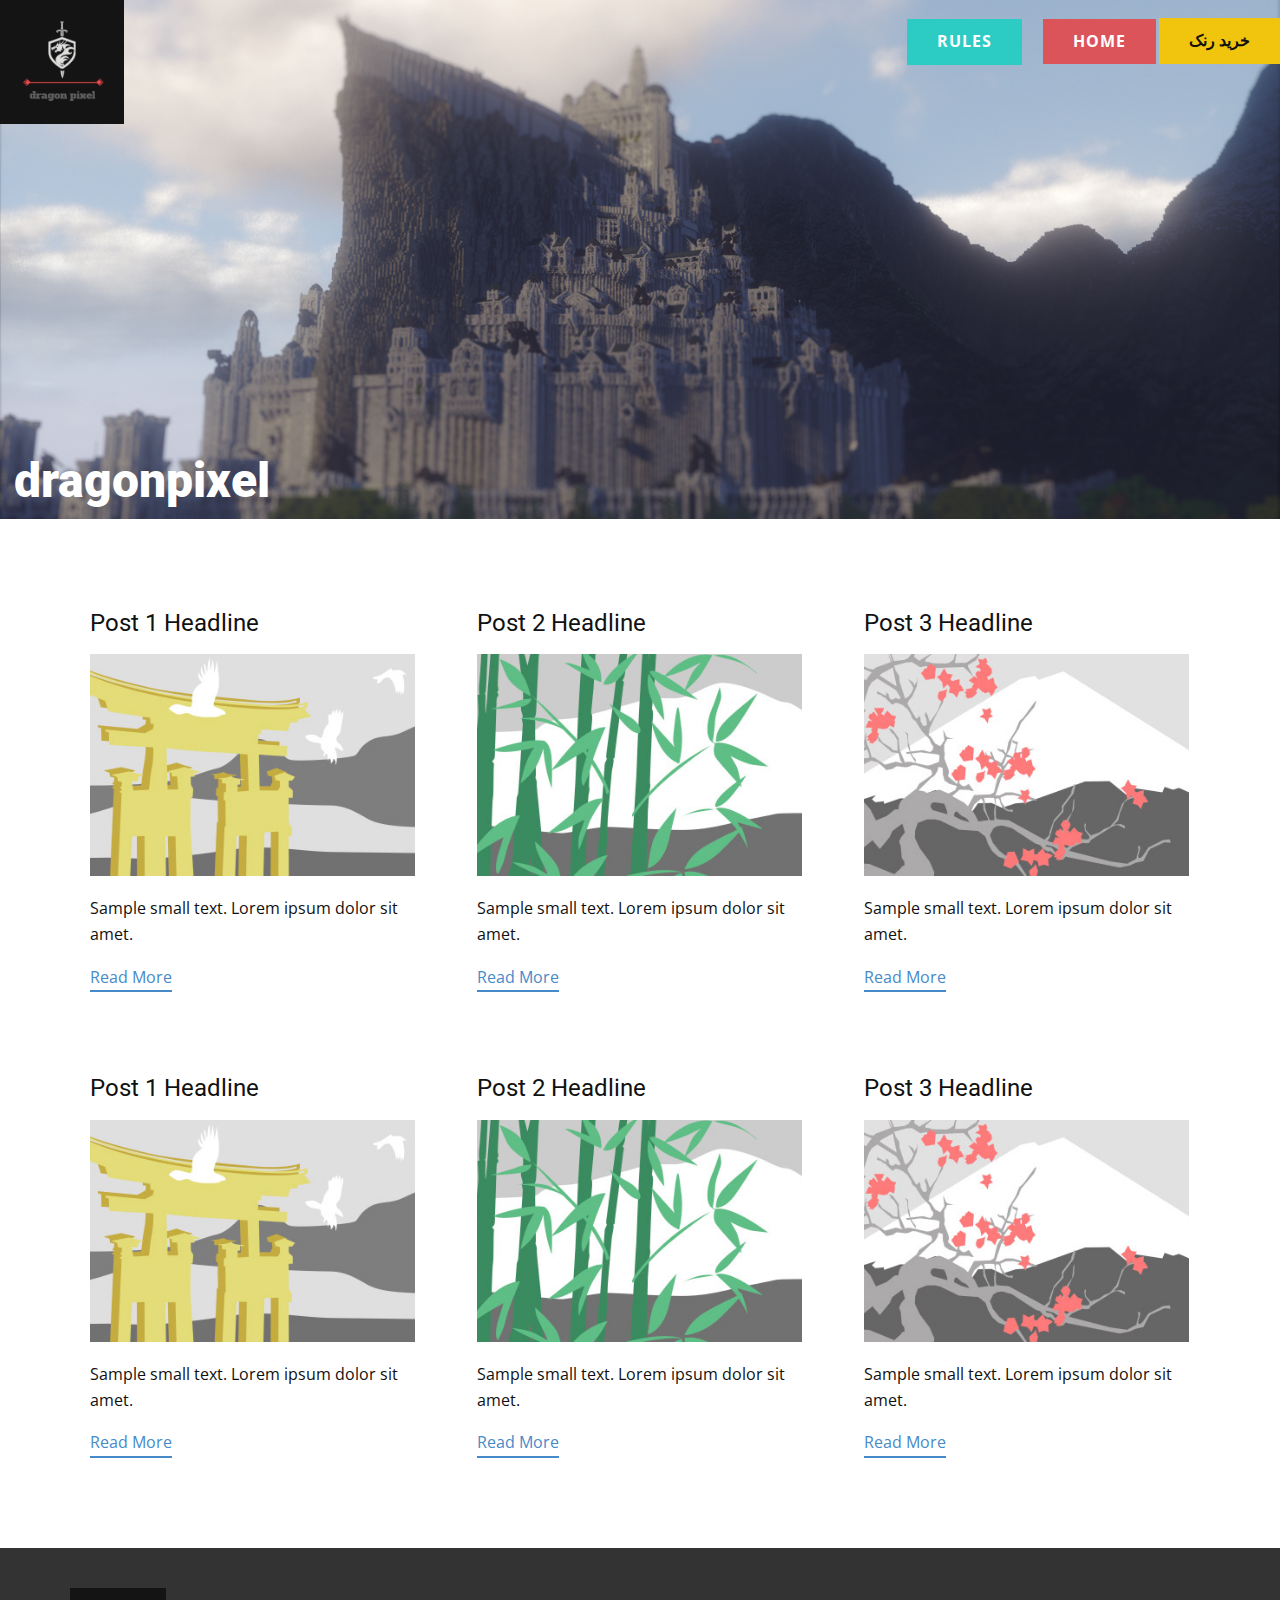
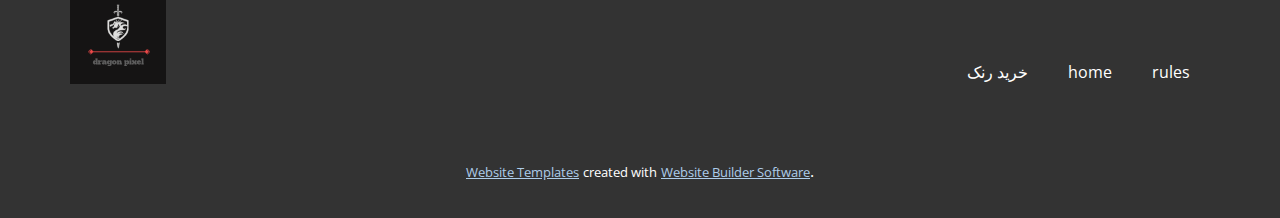
<file: blog/blog.html>
<html style="font-size: 16px;"><head>
    <meta name="viewport" content="width=device-width, initial-scale=1.0">
    <meta charset="utf-8">
    <meta name="keywords" content="dragonpixel">
    <meta name="description" content="">
    <meta name="page_type" content="np-template-header-footer-from-plugin">
    <title>Blog Template</title>
    <link rel="stylesheet" href="../nicepage.css" media="screen">
<link rel="stylesheet" href="../Blog-Template.css" media="screen">
    <script class="u-script" type="text/javascript" src="../jquery.js" defer=""></script>
    <script class="u-script" type="text/javascript" src="../nicepage.js" defer=""></script>
    <meta name="generator" content="Nicepage 4.3.3, nicepage.com">
    <link id="u-theme-google-font" rel="stylesheet" href="https://fonts.googleapis.com/css?family=Roboto:100,100i,300,300i,400,400i,500,500i,700,700i,900,900i|Open+Sans:300,300i,400,400i,600,600i,700,700i,800,800i">
    
    
    
    <script type="application/ld+json">{
		"@context": "http://schema.org",
		"@type": "Organization",
		"name": "",
		"logo": "images/8ca908bc55736c726261852ae85ea3ff.png"
}</script>
    <meta name="theme-color" content="#478ac9">
  </head>
  <body class="u-body"><header class="u-clearfix u-header u-image u-valign-bottom-lg u-valign-bottom-md u-valign-bottom-sm u-valign-bottom-xs u-header" id="sec-b078" data-image-width="1600" data-image-height="848"><a href="https://nicepage.com" class="u-image u-logo u-image-1" data-image-width="300" data-image-height="300">
        <img src="../images/8ca908bc55736c726261852ae85ea3ff.png" class="u-logo-image u-logo-image-1">
      </a><a href="../خرید-رنک.html" data-page-id="22480826" class="u-border-none u-btn u-button-style u-hover-white u-palette-3-base u-btn-1">خرید رنک</a><a href="../home.html" data-page-id="8627377" class="u-border-none u-btn u-button-style u-hover-white u-palette-2-base u-btn-2">home</a><a href="../rules.html" data-page-id="235026266" class="u-border-none u-btn u-button-style u-hover-white u-palette-4-dark-1 u-btn-3">rules</a><h1 class="u-text u-text-white u-text-1">dragonpixel</h1></header>
    <section class="u-clearfix u-section-1" id="sec-acbb">
      <div class="u-clearfix u-sheet u-valign-middle u-sheet-1"><!--blog--><!--blog_options_json--><!--{"type":"Recent","source":"","tags":"","count":""}--><!--/blog_options_json-->
        <div class="u-blog u-expanded-width u-repeater u-repeater-1"><!--blog_post-->
          <div class="u-blog-post u-container-style u-repeater-item u-white u-repeater-item-1">
            <div class="u-container-layout u-similar-container u-valign-top u-container-layout-1"><!--blog_post_header-->
              <h4 class="u-blog-control u-text u-text-1">
                <a class="u-post-header-link" href="../blog/post-5.html"><!--blog_post_header_content-->Post 1 Headline<!--/blog_post_header_content--></a>
              </h4><!--/blog_post_header--><!--blog_post_image-->
              <a class="u-post-header-link" href="../blog/post-5.html"><img alt="" class="u-blog-control u-expanded-width u-image u-image-default u-image-1" src="[data-uri]"></a><!--/blog_post_image--><!--blog_post_content-->
              <div class="u-blog-control u-post-content u-text u-text-2 fr-view">Sample small text. Lorem ipsum dolor sit amet.</div><!--/blog_post_content--><!--blog_post_readmore-->
              <a href="../blog/post-5.html" class="u-blog-control u-border-2 u-border-palette-1-base u-btn u-btn-rectangle u-button-style u-none u-btn-1"><!--blog_post_readmore_content--><!--options_json--><!--{"content":"","defaultValue":"Read More"}--><!--/options_json-->Read More<!--/blog_post_readmore_content--></a><!--/blog_post_readmore-->
            </div>
          </div><div class="u-blog-post u-container-style u-repeater-item u-video-cover u-white">
            <div class="u-container-layout u-similar-container u-valign-top u-container-layout-2"><!--blog_post_header-->
              <h4 class="u-blog-control u-text u-text-3">
                <a class="u-post-header-link" href="../blog/post-4.html"><!--blog_post_header_content-->Post 2 Headline<!--/blog_post_header_content--></a>
              </h4><!--/blog_post_header--><!--blog_post_image-->
              <a class="u-post-header-link" href="../blog/post-4.html"><img alt="" class="u-blog-control u-expanded-width u-image u-image-default u-image-2" src="[data-uri]"></a><!--/blog_post_image--><!--blog_post_content-->
              <div class="u-blog-control u-post-content u-text u-text-4 fr-view">Sample small text. Lorem ipsum dolor sit amet.</div><!--/blog_post_content--><!--blog_post_readmore-->
              <a href="../blog/post-4.html" class="u-blog-control u-border-2 u-border-palette-1-base u-btn u-btn-rectangle u-button-style u-none u-btn-2"><!--blog_post_readmore_content--><!--options_json--><!--{"content":"","defaultValue":"Read More"}--><!--/options_json-->Read More<!--/blog_post_readmore_content--></a><!--/blog_post_readmore-->
            </div>
          </div><div class="u-blog-post u-container-style u-repeater-item u-video-cover u-white">
            <div class="u-container-layout u-similar-container u-valign-top u-container-layout-3"><!--blog_post_header-->
              <h4 class="u-blog-control u-text u-text-5">
                <a class="u-post-header-link" href="../blog/post-3.html"><!--blog_post_header_content-->Post 3 Headline<!--/blog_post_header_content--></a>
              </h4><!--/blog_post_header--><!--blog_post_image-->
              <a class="u-post-header-link" href="../blog/post-3.html"><img alt="" class="u-blog-control u-expanded-width u-image u-image-default u-image-3" src="[data-uri]"></a><!--/blog_post_image--><!--blog_post_content-->
              <div class="u-blog-control u-post-content u-text u-text-6 fr-view">Sample small text. Lorem ipsum dolor sit amet.</div><!--/blog_post_content--><!--blog_post_readmore-->
              <a href="../blog/post-3.html" class="u-blog-control u-border-2 u-border-palette-1-base u-btn u-btn-rectangle u-button-style u-none u-btn-3"><!--blog_post_readmore_content--><!--options_json--><!--{"content":"","defaultValue":"Read More"}--><!--/options_json-->Read More<!--/blog_post_readmore_content--></a><!--/blog_post_readmore-->
            </div>
          </div><div class="u-blog-post u-container-style u-repeater-item u-white u-repeater-item-1">
            <div class="u-container-layout u-similar-container u-valign-top u-container-layout-1"><!--blog_post_header-->
              <h4 class="u-blog-control u-text u-text-1">
                <a class="u-post-header-link" href="../blog/post-2.html"><!--blog_post_header_content-->Post 1 Headline<!--/blog_post_header_content--></a>
              </h4><!--/blog_post_header--><!--blog_post_image-->
              <a class="u-post-header-link" href="../blog/post-2.html"><img alt="" class="u-blog-control u-expanded-width u-image u-image-default u-image-1" src="[data-uri]"></a><!--/blog_post_image--><!--blog_post_content-->
              <div class="u-blog-control u-post-content u-text u-text-2 fr-view">Sample small text. Lorem ipsum dolor sit amet.</div><!--/blog_post_content--><!--blog_post_readmore-->
              <a href="../blog/post-2.html" class="u-blog-control u-border-2 u-border-palette-1-base u-btn u-btn-rectangle u-button-style u-none u-btn-1"><!--blog_post_readmore_content--><!--options_json--><!--{"content":"","defaultValue":"Read More"}--><!--/options_json-->Read More<!--/blog_post_readmore_content--></a><!--/blog_post_readmore-->
            </div>
          </div><div class="u-blog-post u-container-style u-repeater-item u-video-cover u-white">
            <div class="u-container-layout u-similar-container u-valign-top u-container-layout-2"><!--blog_post_header-->
              <h4 class="u-blog-control u-text u-text-3">
                <a class="u-post-header-link" href="../blog/post-1.html"><!--blog_post_header_content-->Post 2 Headline<!--/blog_post_header_content--></a>
              </h4><!--/blog_post_header--><!--blog_post_image-->
              <a class="u-post-header-link" href="../blog/post-1.html"><img alt="" class="u-blog-control u-expanded-width u-image u-image-default u-image-2" src="[data-uri]"></a><!--/blog_post_image--><!--blog_post_content-->
              <div class="u-blog-control u-post-content u-text u-text-4 fr-view">Sample small text. Lorem ipsum dolor sit amet.</div><!--/blog_post_content--><!--blog_post_readmore-->
              <a href="../blog/post-1.html" class="u-blog-control u-border-2 u-border-palette-1-base u-btn u-btn-rectangle u-button-style u-none u-btn-2"><!--blog_post_readmore_content--><!--options_json--><!--{"content":"","defaultValue":"Read More"}--><!--/options_json-->Read More<!--/blog_post_readmore_content--></a><!--/blog_post_readmore-->
            </div>
          </div><div class="u-blog-post u-container-style u-repeater-item u-video-cover u-white">
            <div class="u-container-layout u-similar-container u-valign-top u-container-layout-3"><!--blog_post_header-->
              <h4 class="u-blog-control u-text u-text-5">
                <a class="u-post-header-link" href="../blog/post.html"><!--blog_post_header_content-->Post 3 Headline<!--/blog_post_header_content--></a>
              </h4><!--/blog_post_header--><!--blog_post_image-->
              <a class="u-post-header-link" href="../blog/post.html"><img alt="" class="u-blog-control u-expanded-width u-image u-image-default u-image-3" src="[data-uri]"></a><!--/blog_post_image--><!--blog_post_content-->
              <div class="u-blog-control u-post-content u-text u-text-6 fr-view">Sample small text. Lorem ipsum dolor sit amet.</div><!--/blog_post_content--><!--blog_post_readmore-->
              <a href="../blog/post.html" class="u-blog-control u-border-2 u-border-palette-1-base u-btn u-btn-rectangle u-button-style u-none u-btn-3"><!--blog_post_readmore_content--><!--options_json--><!--{"content":"","defaultValue":"Read More"}--><!--/options_json-->Read More<!--/blog_post_readmore_content--></a><!--/blog_post_readmore-->
            </div>
          </div><!--/blog_post--><!--blog_post-->
          <!--/blog_post--><!--blog_post-->
          <!--/blog_post-->
        </div><!--/blog-->
      </div>
    </section>
    
    
    
    <footer class="u-clearfix u-footer u-grey-80" id="sec-9f3a"><div class="u-clearfix u-sheet u-sheet-1">
        <a href="https://nicepage.com" class="u-image u-logo u-image-1" data-image-width="300" data-image-height="300">
          <img src="../images/8ca908bc55736c726261852ae85ea3ff.png" class="u-logo-image u-logo-image-1">
        </a>
        <nav class="u-menu u-menu-dropdown u-offcanvas u-menu-1">
          <div class="menu-collapse">
            <a class="u-button-style u-nav-link" href="#">
              <svg class="u-svg-link" viewBox="0 0 24 24"><use xmlns:xlink="http://www.w3.org/1999/xlink" xlink:href="#menu-hamburger"></use></svg>
              <svg class="u-svg-content" version="1.1" id="menu-hamburger" viewBox="0 0 16 16" x="0px" y="0px" xmlns:xlink="http://www.w3.org/1999/xlink" xmlns="http://www.w3.org/2000/svg"><g><rect y="1" width="16" height="2"></rect><rect y="7" width="16" height="2"></rect><rect y="13" width="16" height="2"></rect>
</g></svg>
            </a>
          </div>
          <div class="u-custom-menu u-nav-container">
            <ul class="u-nav u-unstyled"><li class="u-nav-item"><a class="u-button-style u-nav-link" href="../خرید-رنک.html">خرید رنک</a>
</li><li class="u-nav-item"><a class="u-button-style u-nav-link" href="../home.html">home</a>
</li><li class="u-nav-item"><a class="u-button-style u-nav-link" href="../rules.html">rules</a>
</li></ul>
          </div>
          <div class="u-custom-menu u-nav-container-collapse">
            <div class="u-black u-container-style u-inner-container-layout u-opacity u-opacity-95 u-sidenav">
              <div class="u-inner-container-layout u-sidenav-overflow">
                <div class="u-menu-close"></div>
                <ul class="u-align-center u-nav u-popupmenu-items u-unstyled u-nav-2"><li class="u-nav-item"><a class="u-button-style u-nav-link" href="../خرید-رنک.html">خرید رنک</a>
</li><li class="u-nav-item"><a class="u-button-style u-nav-link" href="../home.html">home</a>
</li><li class="u-nav-item"><a class="u-button-style u-nav-link" href="../rules.html">rules</a>
</li></ul>
              </div>
            </div>
            <div class="u-black u-menu-overlay u-opacity u-opacity-70"></div>
          </div>
        </nav>
      </div></footer>
    <section class="u-backlink u-clearfix u-grey-80">
      <a class="u-link" href="https://nicepage.com/website-templates" target="_blank">
        <span>Website Templates</span>
      </a>
      <p class="u-text">
        <span>created with</span>
      </p>
      <a class="u-link" href="" target="_blank">
        <span>Website Builder Software</span>
      </a>. 
    </section>
  
</body></html>
</file>
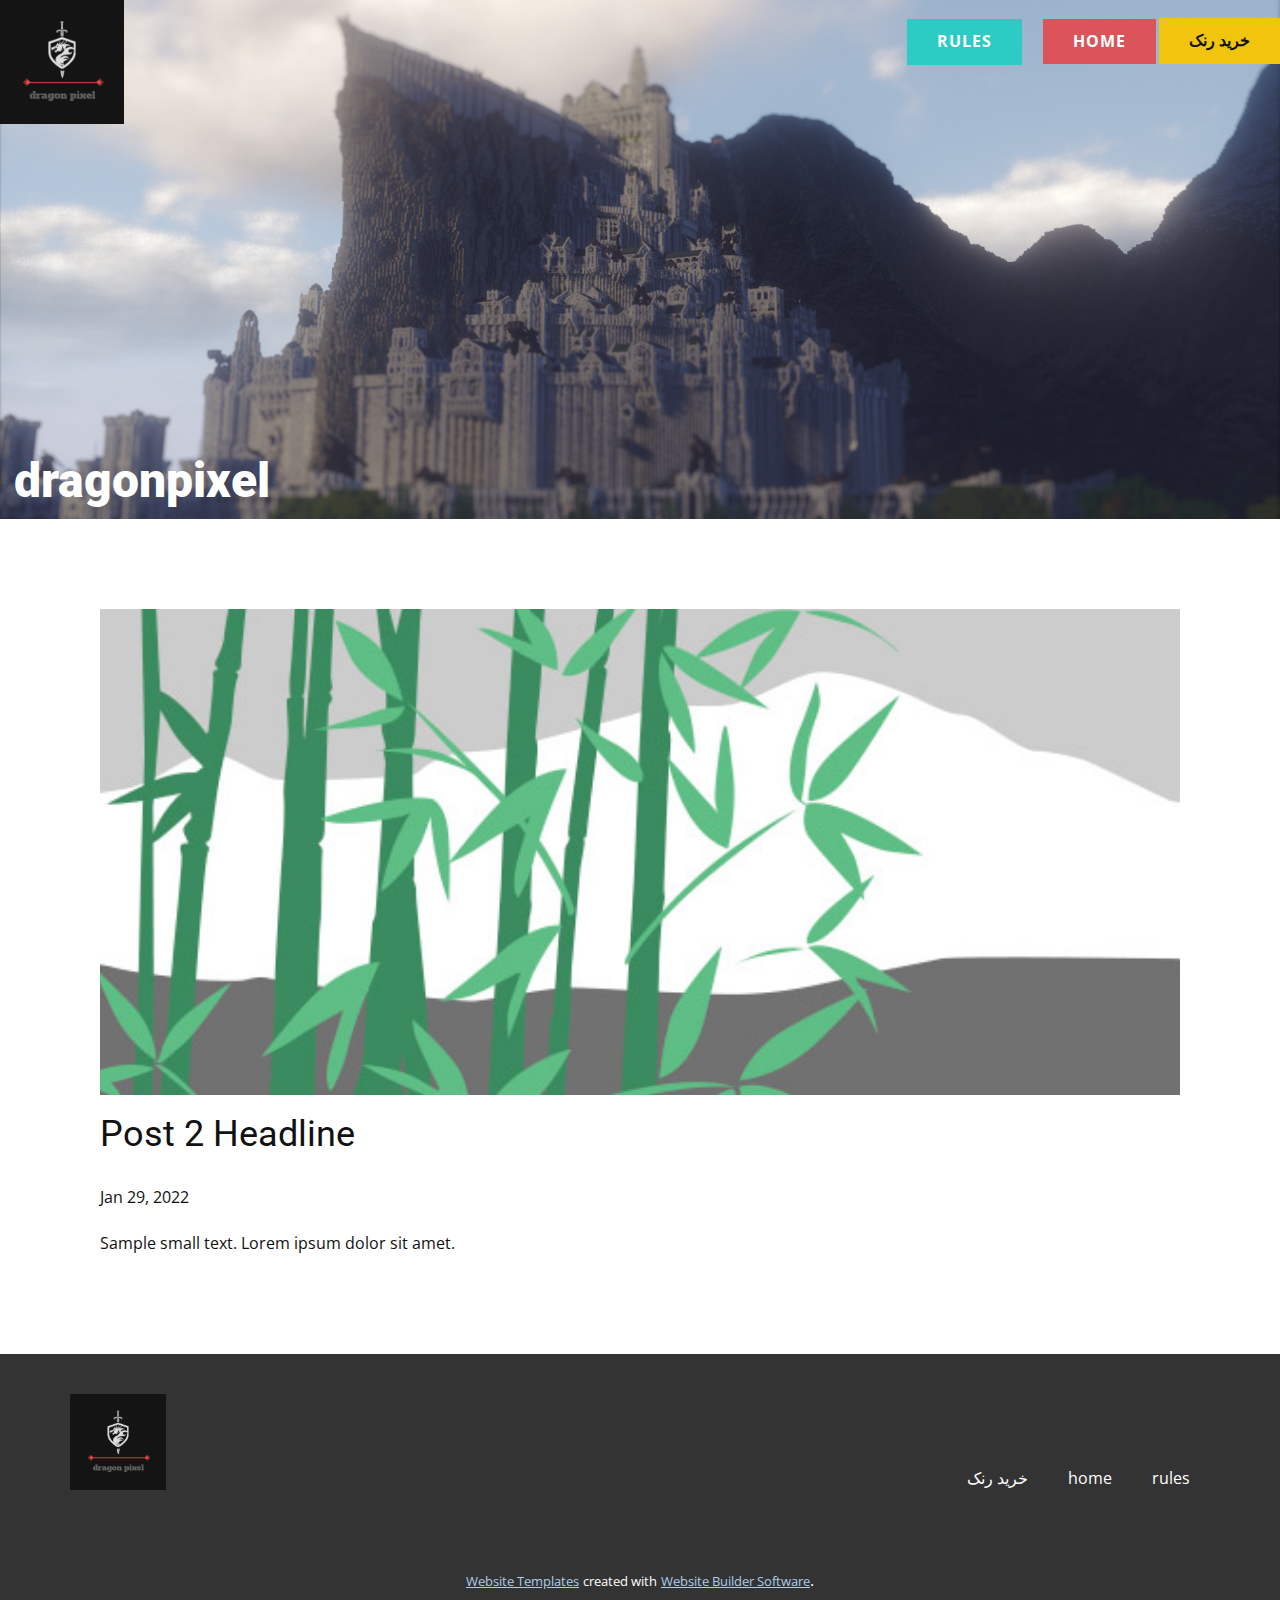
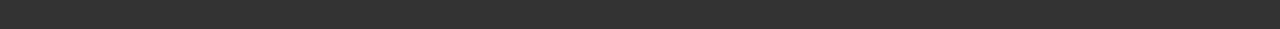
<file: blog/post-1.html>
<!doctype html>
<html style="font-size: 16px;"><head>
    <meta name="viewport" content="width=device-width, initial-scale=1.0">
    <meta charset="utf-8">
    <meta name="keywords" content="Post 1 Headline">
    <meta name="description" content="">
    <meta name="page_type" content="np-template-header-footer-from-plugin">
    <title>Post 2 Headline</title>
    <link rel="stylesheet" href="../nicepage.css" media="screen">
<link rel="stylesheet" href="../Post-Template.css" media="screen">
    <script class="u-script" type="text/javascript" src="../jquery.js" defer=""></script>
    <script class="u-script" type="text/javascript" src="../nicepage.js" defer=""></script>
    <meta name="generator" content="Nicepage 4.3.3, nicepage.com">
    <link id="u-theme-google-font" rel="stylesheet" href="https://fonts.googleapis.com/css?family=Roboto:100,100i,300,300i,400,400i,500,500i,700,700i,900,900i|Open+Sans:300,300i,400,400i,600,600i,700,700i,800,800i">
    
    
    
    <script type="application/ld+json">{
		"@context": "http://schema.org",
		"@type": "Organization",
		"name": "",
		"logo": "images/8ca908bc55736c726261852ae85ea3ff.png"
}</script>
    <meta name="theme-color" content="#478ac9">
  </head>
  <body class="u-body"><header class="u-clearfix u-header u-image u-valign-bottom-lg u-valign-bottom-md u-valign-bottom-sm u-valign-bottom-xs u-header" id="sec-b078" data-image-width="1600" data-image-height="848"><a href="https://nicepage.com" class="u-image u-logo u-image-1" data-image-width="300" data-image-height="300">
        <img src="../images/8ca908bc55736c726261852ae85ea3ff.png" class="u-logo-image u-logo-image-1">
      </a><a href="../خرید-رنک.html" data-page-id="22480826" class="u-border-none u-btn u-button-style u-hover-white u-palette-3-base u-btn-1">خرید رنک</a><a href="../home.html" data-page-id="8627377" class="u-border-none u-btn u-button-style u-hover-white u-palette-2-base u-btn-2">home</a><a href="../rules.html" data-page-id="235026266" class="u-border-none u-btn u-button-style u-hover-white u-palette-4-dark-1 u-btn-3">rules</a><h1 class="u-text u-text-white u-text-1">dragonpixel</h1></header>
    <section class="u-align-center u-clearfix u-section-1" id="sec-a160">
      <div class="u-clearfix u-sheet u-valign-middle-md u-valign-middle-sm u-valign-middle-xs u-sheet-1"><!--post_details--><!--post_details_options_json--><!--{"source":""}--><!--/post_details_options_json--><!--blog_post-->
        <div class="u-container-style u-expanded-width u-post-details u-post-details-1">
          <div class="u-container-layout u-valign-middle u-container-layout-1"><!--blog_post_image-->
            <img alt="" class="u-blog-control u-expanded-width u-image u-image-default u-image-1" src="[data-uri]"><!--/blog_post_image--><!--blog_post_header-->
            <h2 class="u-blog-control u-text u-text-1">Post 2 Headline</h2><!--/blog_post_header--><!--blog_post_metadata-->
            <div class="u-blog-control u-metadata u-metadata-1"><!--blog_post_metadata_date-->
              <span class="u-meta-date u-meta-icon">Jan 29, 2022</span><!--/blog_post_metadata_date--><!--blog_post_metadata_category-->
              <!--/blog_post_metadata_category--><!--blog_post_metadata_comments-->
              <!--/blog_post_metadata_comments-->
            </div><!--/blog_post_metadata--><!--blog_post_content-->
            <div class="u-align-justify u-blog-control u-post-content u-text u-text-2 fr-view">
  Sample small text. Lorem ipsum dolor sit amet.
  </div><!--/blog_post_content-->
          </div>
        </div><!--/blog_post--><!--/post_details-->
      </div>
    </section>
    
    
    
    <footer class="u-clearfix u-footer u-grey-80" id="sec-9f3a"><div class="u-clearfix u-sheet u-sheet-1">
        <a href="https://nicepage.com" class="u-image u-logo u-image-1" data-image-width="300" data-image-height="300">
          <img src="../images/8ca908bc55736c726261852ae85ea3ff.png" class="u-logo-image u-logo-image-1">
        </a>
        <nav class="u-menu u-menu-dropdown u-offcanvas u-menu-1">
          <div class="menu-collapse">
            <a class="u-button-style u-nav-link" href="#">
              <svg class="u-svg-link" viewBox="0 0 24 24"><use xmlns:xlink="http://www.w3.org/1999/xlink" xlink:href="#menu-hamburger"></use></svg>
              <svg class="u-svg-content" version="1.1" id="menu-hamburger" viewBox="0 0 16 16" x="0px" y="0px" xmlns:xlink="http://www.w3.org/1999/xlink" xmlns="http://www.w3.org/2000/svg"><g><rect y="1" width="16" height="2"></rect><rect y="7" width="16" height="2"></rect><rect y="13" width="16" height="2"></rect>
</g></svg>
            </a>
          </div>
          <div class="u-custom-menu u-nav-container">
            <ul class="u-nav u-unstyled"><li class="u-nav-item"><a class="u-button-style u-nav-link" href="../خرید-رنک.html">خرید رنک</a>
</li><li class="u-nav-item"><a class="u-button-style u-nav-link" href="../home.html">home</a>
</li><li class="u-nav-item"><a class="u-button-style u-nav-link" href="../rules.html">rules</a>
</li></ul>
          </div>
          <div class="u-custom-menu u-nav-container-collapse">
            <div class="u-black u-container-style u-inner-container-layout u-opacity u-opacity-95 u-sidenav">
              <div class="u-inner-container-layout u-sidenav-overflow">
                <div class="u-menu-close"></div>
                <ul class="u-align-center u-nav u-popupmenu-items u-unstyled u-nav-2"><li class="u-nav-item"><a class="u-button-style u-nav-link" href="../خرید-رنک.html">خرید رنک</a>
</li><li class="u-nav-item"><a class="u-button-style u-nav-link" href="../home.html">home</a>
</li><li class="u-nav-item"><a class="u-button-style u-nav-link" href="../rules.html">rules</a>
</li></ul>
              </div>
            </div>
            <div class="u-black u-menu-overlay u-opacity u-opacity-70"></div>
          </div>
        </nav>
      </div></footer>
    <section class="u-backlink u-clearfix u-grey-80">
      <a class="u-link" href="https://nicepage.com/website-templates" target="_blank">
        <span>Website Templates</span>
      </a>
      <p class="u-text">
        <span>created with</span>
      </p>
      <a class="u-link" href="" target="_blank">
        <span>Website Builder Software</span>
      </a>. 
    </section>
  
</body></html>
</file>
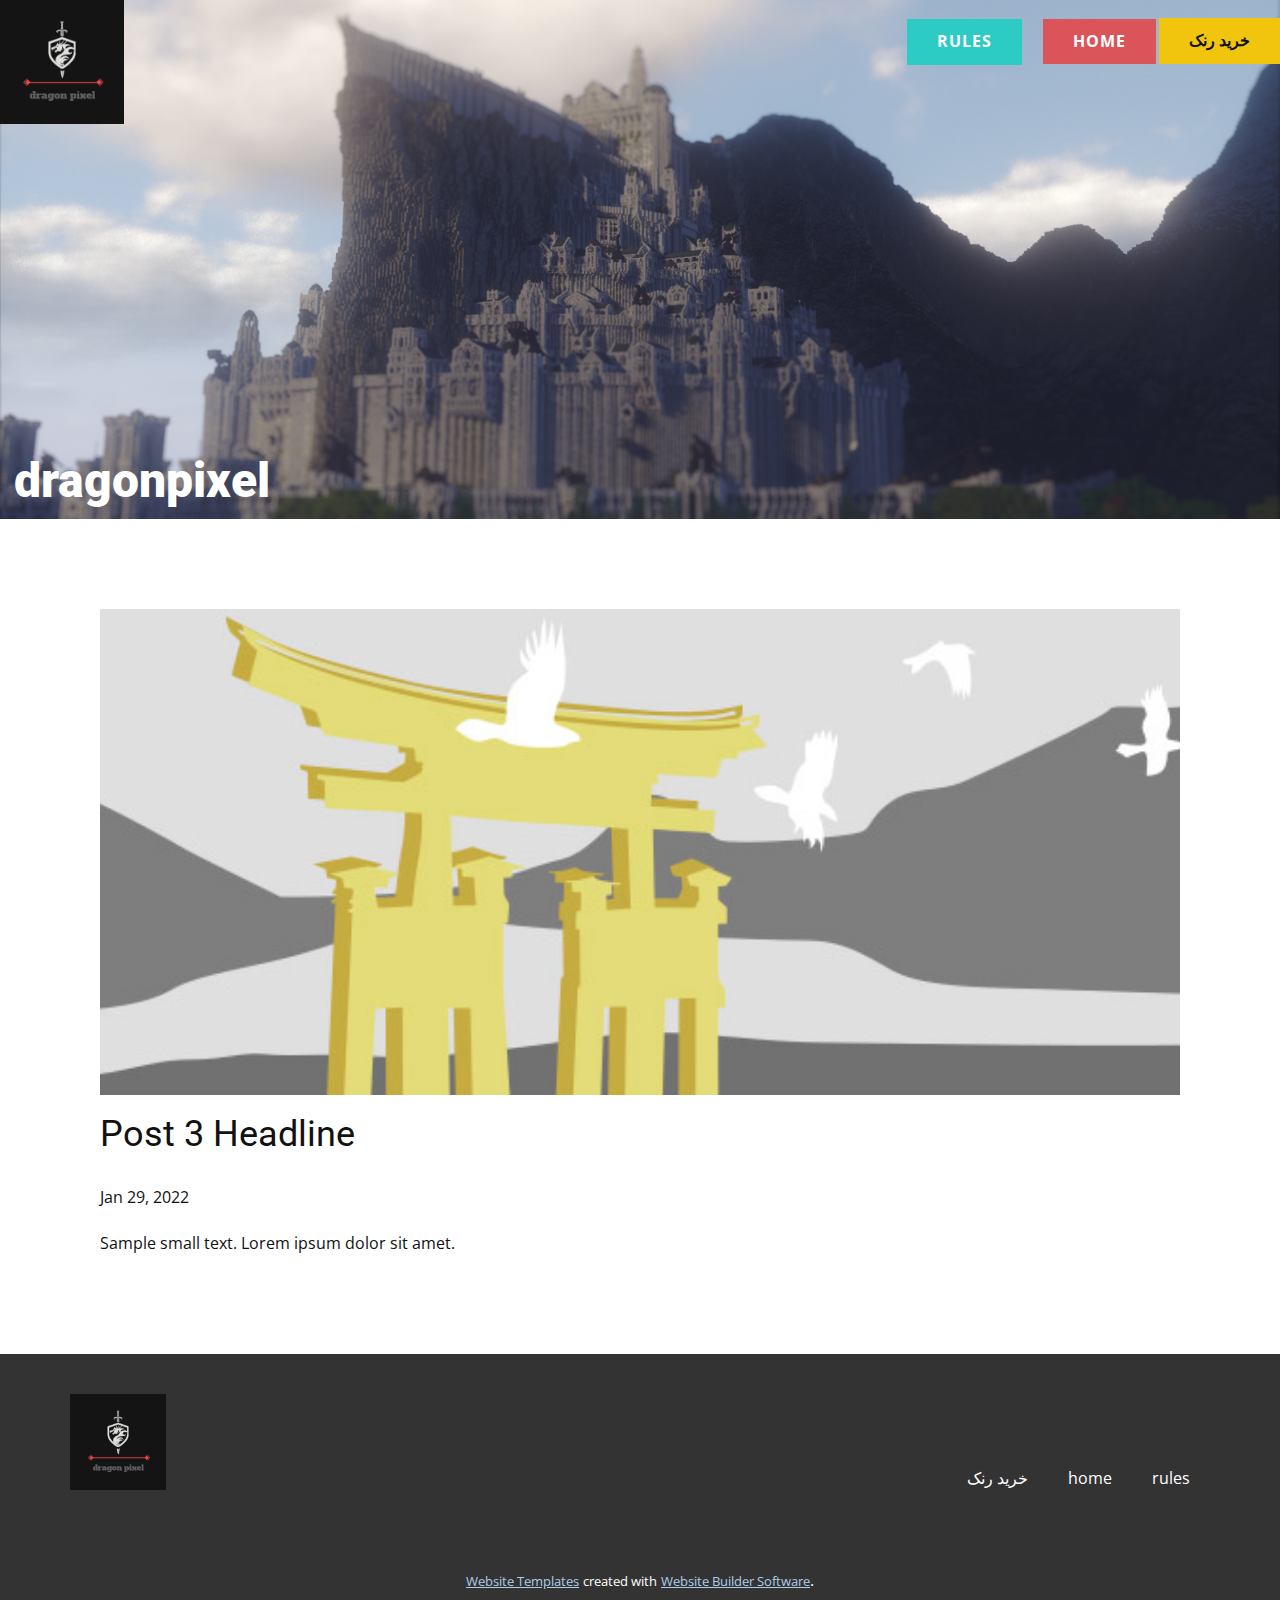
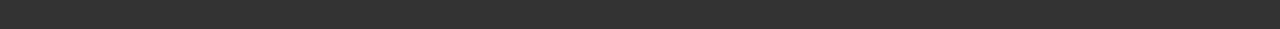
<file: blog/post-2.html>
<!doctype html>
<html style="font-size: 16px;"><head>
    <meta name="viewport" content="width=device-width, initial-scale=1.0">
    <meta charset="utf-8">
    <meta name="keywords" content="Post 1 Headline">
    <meta name="description" content="">
    <meta name="page_type" content="np-template-header-footer-from-plugin">
    <title>Post 3 Headline</title>
    <link rel="stylesheet" href="../nicepage.css" media="screen">
<link rel="stylesheet" href="../Post-Template.css" media="screen">
    <script class="u-script" type="text/javascript" src="../jquery.js" defer=""></script>
    <script class="u-script" type="text/javascript" src="../nicepage.js" defer=""></script>
    <meta name="generator" content="Nicepage 4.3.3, nicepage.com">
    <link id="u-theme-google-font" rel="stylesheet" href="https://fonts.googleapis.com/css?family=Roboto:100,100i,300,300i,400,400i,500,500i,700,700i,900,900i|Open+Sans:300,300i,400,400i,600,600i,700,700i,800,800i">
    
    
    
    <script type="application/ld+json">{
		"@context": "http://schema.org",
		"@type": "Organization",
		"name": "",
		"logo": "images/8ca908bc55736c726261852ae85ea3ff.png"
}</script>
    <meta name="theme-color" content="#478ac9">
  </head>
  <body class="u-body"><header class="u-clearfix u-header u-image u-valign-bottom-lg u-valign-bottom-md u-valign-bottom-sm u-valign-bottom-xs u-header" id="sec-b078" data-image-width="1600" data-image-height="848"><a href="https://nicepage.com" class="u-image u-logo u-image-1" data-image-width="300" data-image-height="300">
        <img src="../images/8ca908bc55736c726261852ae85ea3ff.png" class="u-logo-image u-logo-image-1">
      </a><a href="../خرید-رنک.html" data-page-id="22480826" class="u-border-none u-btn u-button-style u-hover-white u-palette-3-base u-btn-1">خرید رنک</a><a href="../home.html" data-page-id="8627377" class="u-border-none u-btn u-button-style u-hover-white u-palette-2-base u-btn-2">home</a><a href="../rules.html" data-page-id="235026266" class="u-border-none u-btn u-button-style u-hover-white u-palette-4-dark-1 u-btn-3">rules</a><h1 class="u-text u-text-white u-text-1">dragonpixel</h1></header>
    <section class="u-align-center u-clearfix u-section-1" id="sec-a160">
      <div class="u-clearfix u-sheet u-valign-middle-md u-valign-middle-sm u-valign-middle-xs u-sheet-1"><!--post_details--><!--post_details_options_json--><!--{"source":""}--><!--/post_details_options_json--><!--blog_post-->
        <div class="u-container-style u-expanded-width u-post-details u-post-details-1">
          <div class="u-container-layout u-valign-middle u-container-layout-1"><!--blog_post_image-->
            <img alt="" class="u-blog-control u-expanded-width u-image u-image-default u-image-1" src="[data-uri]"><!--/blog_post_image--><!--blog_post_header-->
            <h2 class="u-blog-control u-text u-text-1">Post 3 Headline</h2><!--/blog_post_header--><!--blog_post_metadata-->
            <div class="u-blog-control u-metadata u-metadata-1"><!--blog_post_metadata_date-->
              <span class="u-meta-date u-meta-icon">Jan 29, 2022</span><!--/blog_post_metadata_date--><!--blog_post_metadata_category-->
              <!--/blog_post_metadata_category--><!--blog_post_metadata_comments-->
              <!--/blog_post_metadata_comments-->
            </div><!--/blog_post_metadata--><!--blog_post_content-->
            <div class="u-align-justify u-blog-control u-post-content u-text u-text-2 fr-view">
  Sample small text. Lorem ipsum dolor sit amet.
  </div><!--/blog_post_content-->
          </div>
        </div><!--/blog_post--><!--/post_details-->
      </div>
    </section>
    
    
    
    <footer class="u-clearfix u-footer u-grey-80" id="sec-9f3a"><div class="u-clearfix u-sheet u-sheet-1">
        <a href="https://nicepage.com" class="u-image u-logo u-image-1" data-image-width="300" data-image-height="300">
          <img src="../images/8ca908bc55736c726261852ae85ea3ff.png" class="u-logo-image u-logo-image-1">
        </a>
        <nav class="u-menu u-menu-dropdown u-offcanvas u-menu-1">
          <div class="menu-collapse">
            <a class="u-button-style u-nav-link" href="#">
              <svg class="u-svg-link" viewBox="0 0 24 24"><use xmlns:xlink="http://www.w3.org/1999/xlink" xlink:href="#menu-hamburger"></use></svg>
              <svg class="u-svg-content" version="1.1" id="menu-hamburger" viewBox="0 0 16 16" x="0px" y="0px" xmlns:xlink="http://www.w3.org/1999/xlink" xmlns="http://www.w3.org/2000/svg"><g><rect y="1" width="16" height="2"></rect><rect y="7" width="16" height="2"></rect><rect y="13" width="16" height="2"></rect>
</g></svg>
            </a>
          </div>
          <div class="u-custom-menu u-nav-container">
            <ul class="u-nav u-unstyled"><li class="u-nav-item"><a class="u-button-style u-nav-link" href="../خرید-رنک.html">خرید رنک</a>
</li><li class="u-nav-item"><a class="u-button-style u-nav-link" href="../home.html">home</a>
</li><li class="u-nav-item"><a class="u-button-style u-nav-link" href="../rules.html">rules</a>
</li></ul>
          </div>
          <div class="u-custom-menu u-nav-container-collapse">
            <div class="u-black u-container-style u-inner-container-layout u-opacity u-opacity-95 u-sidenav">
              <div class="u-inner-container-layout u-sidenav-overflow">
                <div class="u-menu-close"></div>
                <ul class="u-align-center u-nav u-popupmenu-items u-unstyled u-nav-2"><li class="u-nav-item"><a class="u-button-style u-nav-link" href="../خرید-رنک.html">خرید رنک</a>
</li><li class="u-nav-item"><a class="u-button-style u-nav-link" href="../home.html">home</a>
</li><li class="u-nav-item"><a class="u-button-style u-nav-link" href="../rules.html">rules</a>
</li></ul>
              </div>
            </div>
            <div class="u-black u-menu-overlay u-opacity u-opacity-70"></div>
          </div>
        </nav>
      </div></footer>
    <section class="u-backlink u-clearfix u-grey-80">
      <a class="u-link" href="https://nicepage.com/website-templates" target="_blank">
        <span>Website Templates</span>
      </a>
      <p class="u-text">
        <span>created with</span>
      </p>
      <a class="u-link" href="" target="_blank">
        <span>Website Builder Software</span>
      </a>. 
    </section>
  
</body></html>
</file>
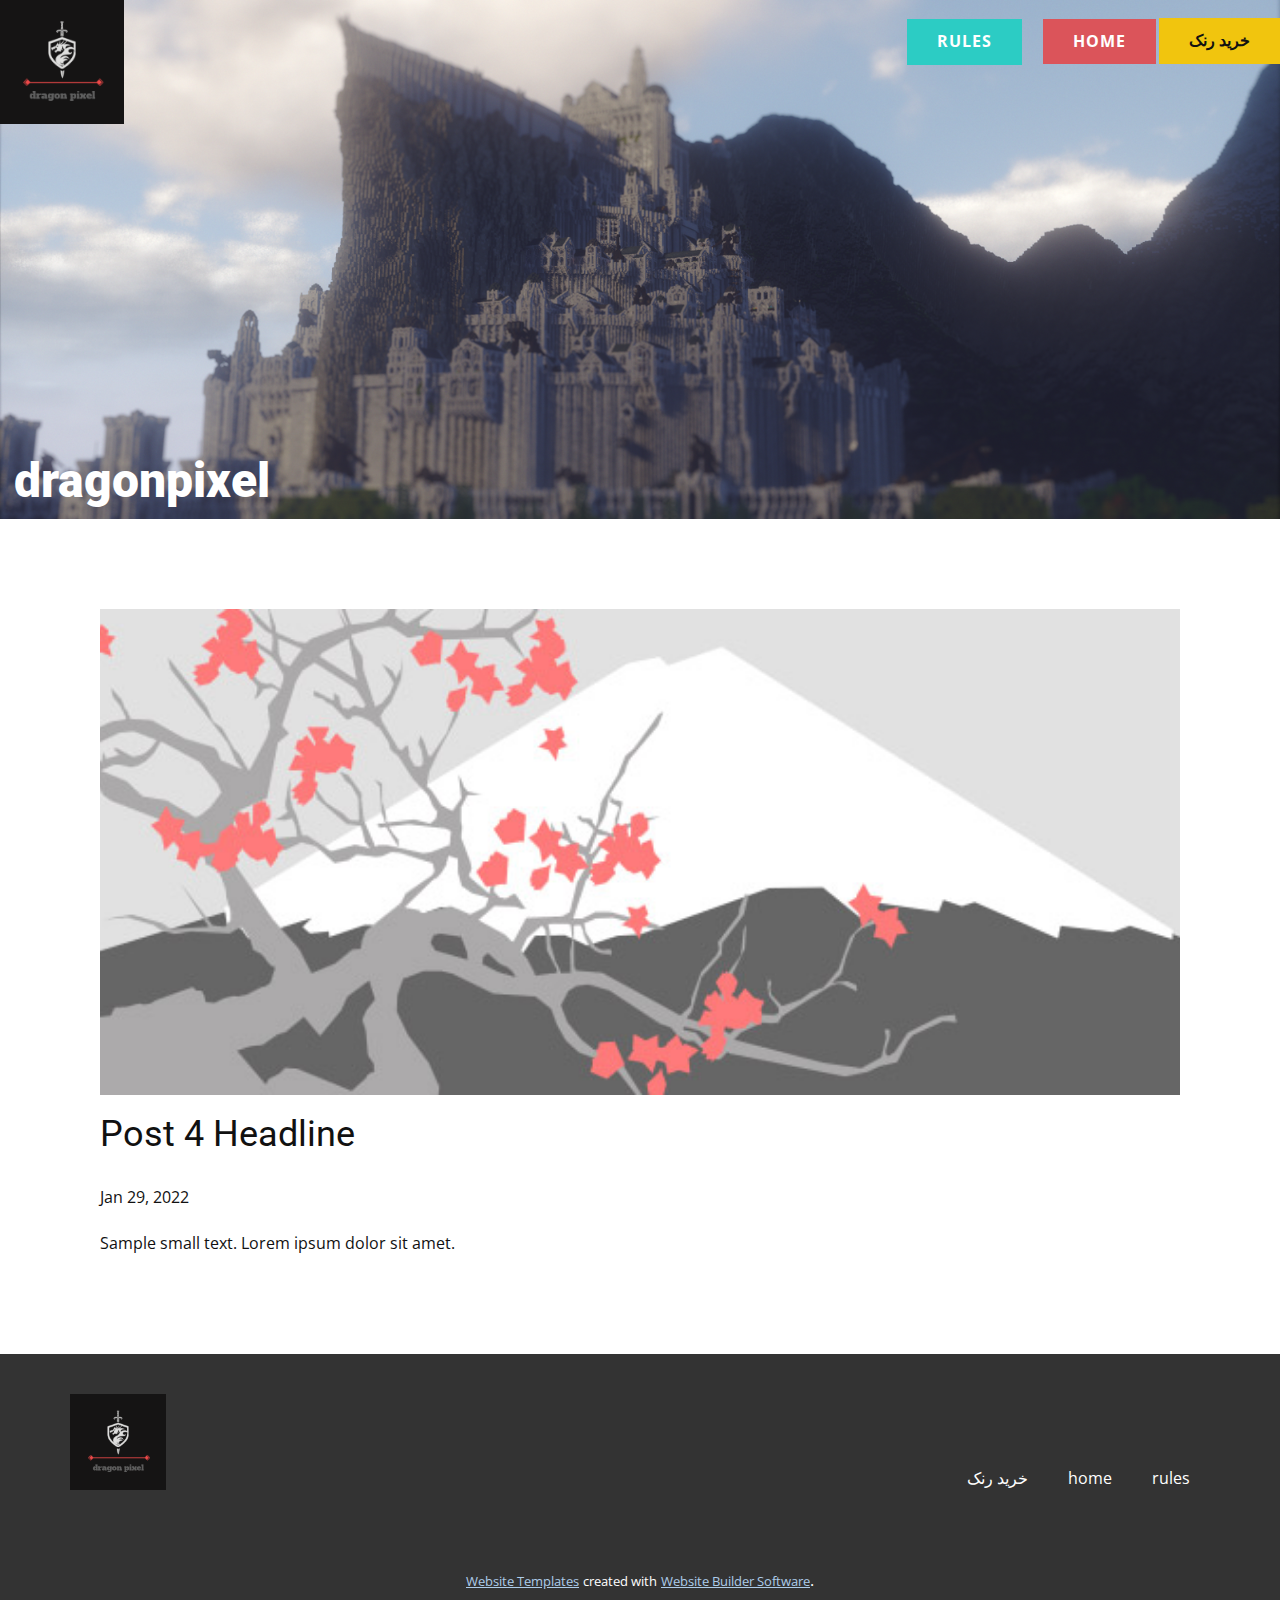
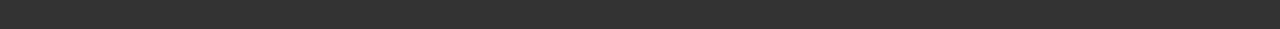
<file: blog/post-3.html>
<!doctype html>
<html style="font-size: 16px;"><head>
    <meta name="viewport" content="width=device-width, initial-scale=1.0">
    <meta charset="utf-8">
    <meta name="keywords" content="Post 1 Headline">
    <meta name="description" content="">
    <meta name="page_type" content="np-template-header-footer-from-plugin">
    <title>Post 4 Headline</title>
    <link rel="stylesheet" href="../nicepage.css" media="screen">
<link rel="stylesheet" href="../Post-Template.css" media="screen">
    <script class="u-script" type="text/javascript" src="../jquery.js" defer=""></script>
    <script class="u-script" type="text/javascript" src="../nicepage.js" defer=""></script>
    <meta name="generator" content="Nicepage 4.3.3, nicepage.com">
    <link id="u-theme-google-font" rel="stylesheet" href="https://fonts.googleapis.com/css?family=Roboto:100,100i,300,300i,400,400i,500,500i,700,700i,900,900i|Open+Sans:300,300i,400,400i,600,600i,700,700i,800,800i">
    
    
    
    <script type="application/ld+json">{
		"@context": "http://schema.org",
		"@type": "Organization",
		"name": "",
		"logo": "images/8ca908bc55736c726261852ae85ea3ff.png"
}</script>
    <meta name="theme-color" content="#478ac9">
  </head>
  <body class="u-body"><header class="u-clearfix u-header u-image u-valign-bottom-lg u-valign-bottom-md u-valign-bottom-sm u-valign-bottom-xs u-header" id="sec-b078" data-image-width="1600" data-image-height="848"><a href="https://nicepage.com" class="u-image u-logo u-image-1" data-image-width="300" data-image-height="300">
        <img src="../images/8ca908bc55736c726261852ae85ea3ff.png" class="u-logo-image u-logo-image-1">
      </a><a href="../خرید-رنک.html" data-page-id="22480826" class="u-border-none u-btn u-button-style u-hover-white u-palette-3-base u-btn-1">خرید رنک</a><a href="../home.html" data-page-id="8627377" class="u-border-none u-btn u-button-style u-hover-white u-palette-2-base u-btn-2">home</a><a href="../rules.html" data-page-id="235026266" class="u-border-none u-btn u-button-style u-hover-white u-palette-4-dark-1 u-btn-3">rules</a><h1 class="u-text u-text-white u-text-1">dragonpixel</h1></header>
    <section class="u-align-center u-clearfix u-section-1" id="sec-a160">
      <div class="u-clearfix u-sheet u-valign-middle-md u-valign-middle-sm u-valign-middle-xs u-sheet-1"><!--post_details--><!--post_details_options_json--><!--{"source":""}--><!--/post_details_options_json--><!--blog_post-->
        <div class="u-container-style u-expanded-width u-post-details u-post-details-1">
          <div class="u-container-layout u-valign-middle u-container-layout-1"><!--blog_post_image-->
            <img alt="" class="u-blog-control u-expanded-width u-image u-image-default u-image-1" src="[data-uri]"><!--/blog_post_image--><!--blog_post_header-->
            <h2 class="u-blog-control u-text u-text-1">Post 4 Headline</h2><!--/blog_post_header--><!--blog_post_metadata-->
            <div class="u-blog-control u-metadata u-metadata-1"><!--blog_post_metadata_date-->
              <span class="u-meta-date u-meta-icon">Jan 29, 2022</span><!--/blog_post_metadata_date--><!--blog_post_metadata_category-->
              <!--/blog_post_metadata_category--><!--blog_post_metadata_comments-->
              <!--/blog_post_metadata_comments-->
            </div><!--/blog_post_metadata--><!--blog_post_content-->
            <div class="u-align-justify u-blog-control u-post-content u-text u-text-2 fr-view">
  Sample small text. Lorem ipsum dolor sit amet.
  </div><!--/blog_post_content-->
          </div>
        </div><!--/blog_post--><!--/post_details-->
      </div>
    </section>
    
    
    
    <footer class="u-clearfix u-footer u-grey-80" id="sec-9f3a"><div class="u-clearfix u-sheet u-sheet-1">
        <a href="https://nicepage.com" class="u-image u-logo u-image-1" data-image-width="300" data-image-height="300">
          <img src="../images/8ca908bc55736c726261852ae85ea3ff.png" class="u-logo-image u-logo-image-1">
        </a>
        <nav class="u-menu u-menu-dropdown u-offcanvas u-menu-1">
          <div class="menu-collapse">
            <a class="u-button-style u-nav-link" href="#">
              <svg class="u-svg-link" viewBox="0 0 24 24"><use xmlns:xlink="http://www.w3.org/1999/xlink" xlink:href="#menu-hamburger"></use></svg>
              <svg class="u-svg-content" version="1.1" id="menu-hamburger" viewBox="0 0 16 16" x="0px" y="0px" xmlns:xlink="http://www.w3.org/1999/xlink" xmlns="http://www.w3.org/2000/svg"><g><rect y="1" width="16" height="2"></rect><rect y="7" width="16" height="2"></rect><rect y="13" width="16" height="2"></rect>
</g></svg>
            </a>
          </div>
          <div class="u-custom-menu u-nav-container">
            <ul class="u-nav u-unstyled"><li class="u-nav-item"><a class="u-button-style u-nav-link" href="../خرید-رنک.html">خرید رنک</a>
</li><li class="u-nav-item"><a class="u-button-style u-nav-link" href="../home.html">home</a>
</li><li class="u-nav-item"><a class="u-button-style u-nav-link" href="../rules.html">rules</a>
</li></ul>
          </div>
          <div class="u-custom-menu u-nav-container-collapse">
            <div class="u-black u-container-style u-inner-container-layout u-opacity u-opacity-95 u-sidenav">
              <div class="u-inner-container-layout u-sidenav-overflow">
                <div class="u-menu-close"></div>
                <ul class="u-align-center u-nav u-popupmenu-items u-unstyled u-nav-2"><li class="u-nav-item"><a class="u-button-style u-nav-link" href="../خرید-رنک.html">خرید رنک</a>
</li><li class="u-nav-item"><a class="u-button-style u-nav-link" href="../home.html">home</a>
</li><li class="u-nav-item"><a class="u-button-style u-nav-link" href="../rules.html">rules</a>
</li></ul>
              </div>
            </div>
            <div class="u-black u-menu-overlay u-opacity u-opacity-70"></div>
          </div>
        </nav>
      </div></footer>
    <section class="u-backlink u-clearfix u-grey-80">
      <a class="u-link" href="https://nicepage.com/website-templates" target="_blank">
        <span>Website Templates</span>
      </a>
      <p class="u-text">
        <span>created with</span>
      </p>
      <a class="u-link" href="" target="_blank">
        <span>Website Builder Software</span>
      </a>. 
    </section>
  
</body></html>
</file>
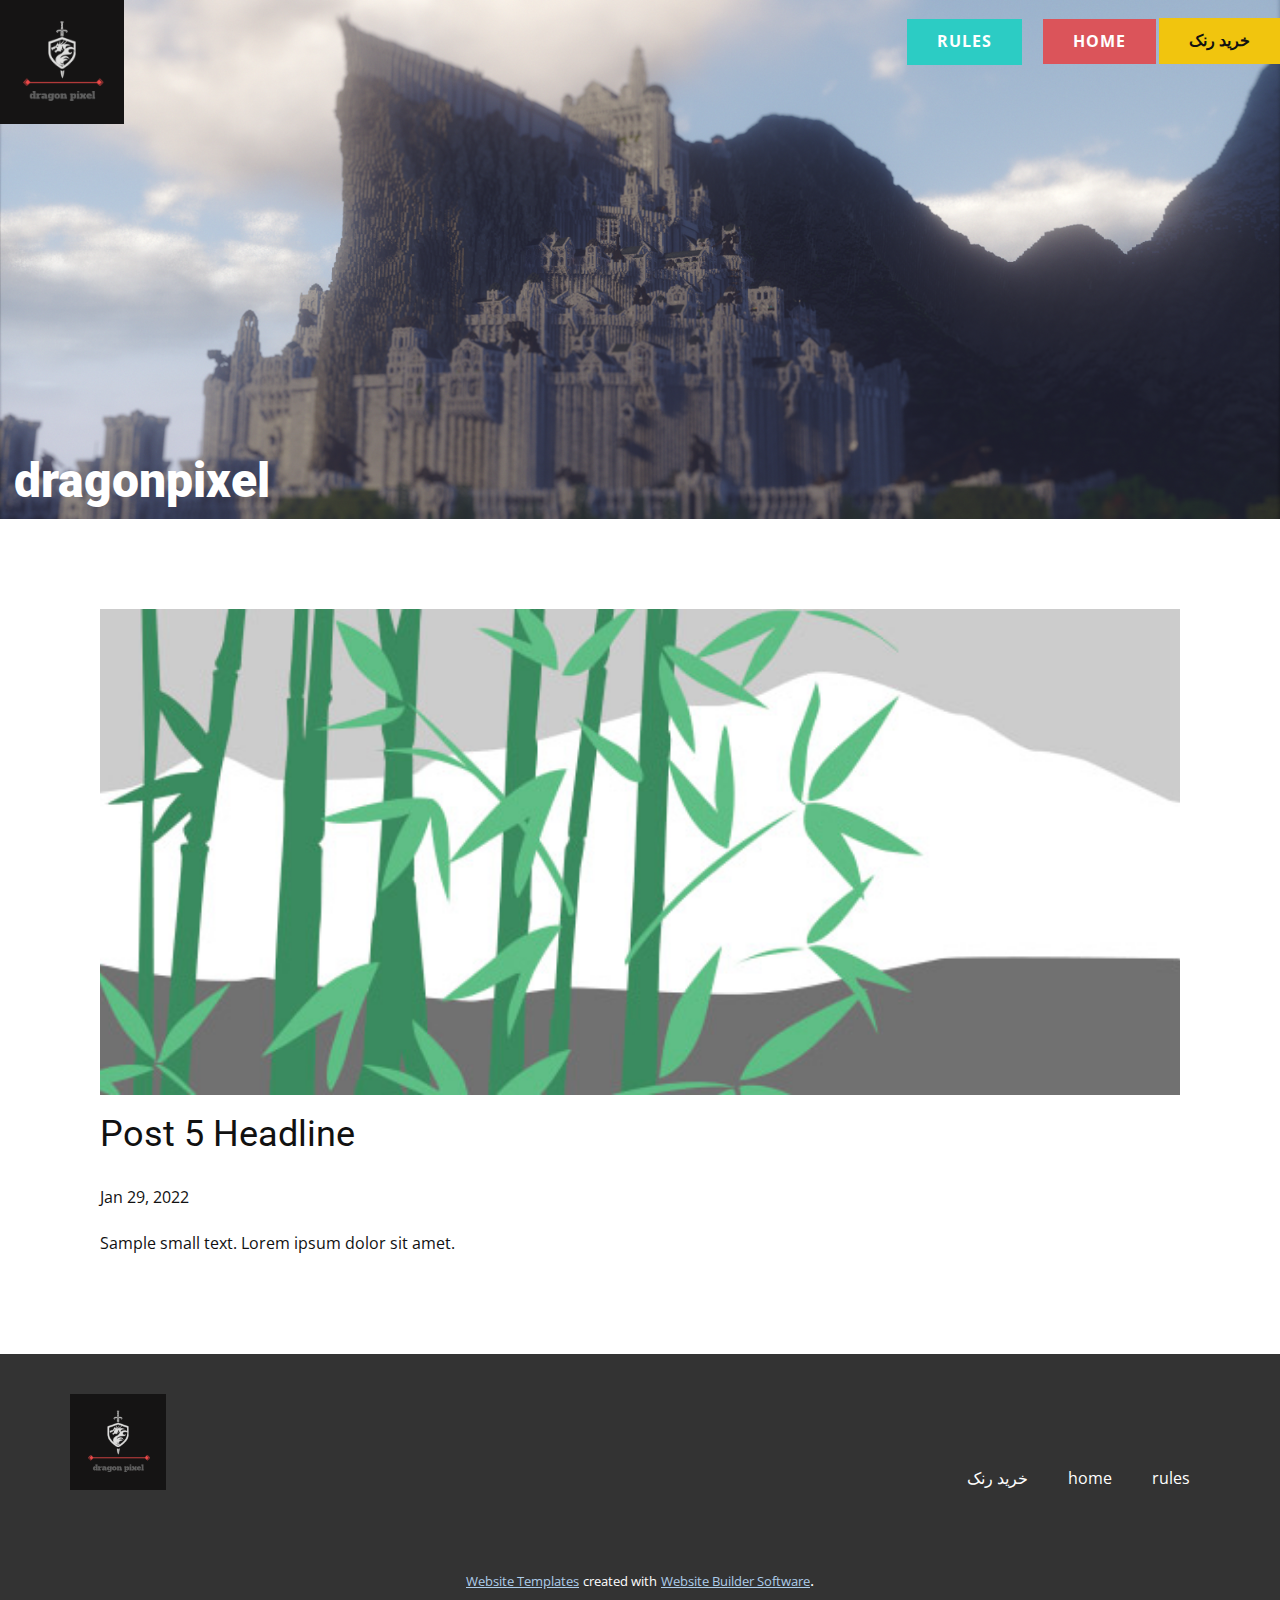
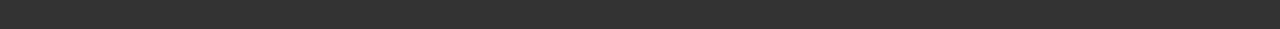
<file: blog/post-4.html>
<!doctype html>
<html style="font-size: 16px;"><head>
    <meta name="viewport" content="width=device-width, initial-scale=1.0">
    <meta charset="utf-8">
    <meta name="keywords" content="Post 1 Headline">
    <meta name="description" content="">
    <meta name="page_type" content="np-template-header-footer-from-plugin">
    <title>Post 5 Headline</title>
    <link rel="stylesheet" href="../nicepage.css" media="screen">
<link rel="stylesheet" href="../Post-Template.css" media="screen">
    <script class="u-script" type="text/javascript" src="../jquery.js" defer=""></script>
    <script class="u-script" type="text/javascript" src="../nicepage.js" defer=""></script>
    <meta name="generator" content="Nicepage 4.3.3, nicepage.com">
    <link id="u-theme-google-font" rel="stylesheet" href="https://fonts.googleapis.com/css?family=Roboto:100,100i,300,300i,400,400i,500,500i,700,700i,900,900i|Open+Sans:300,300i,400,400i,600,600i,700,700i,800,800i">
    
    
    
    <script type="application/ld+json">{
		"@context": "http://schema.org",
		"@type": "Organization",
		"name": "",
		"logo": "images/8ca908bc55736c726261852ae85ea3ff.png"
}</script>
    <meta name="theme-color" content="#478ac9">
  </head>
  <body class="u-body"><header class="u-clearfix u-header u-image u-valign-bottom-lg u-valign-bottom-md u-valign-bottom-sm u-valign-bottom-xs u-header" id="sec-b078" data-image-width="1600" data-image-height="848"><a href="https://nicepage.com" class="u-image u-logo u-image-1" data-image-width="300" data-image-height="300">
        <img src="../images/8ca908bc55736c726261852ae85ea3ff.png" class="u-logo-image u-logo-image-1">
      </a><a href="../خرید-رنک.html" data-page-id="22480826" class="u-border-none u-btn u-button-style u-hover-white u-palette-3-base u-btn-1">خرید رنک</a><a href="../home.html" data-page-id="8627377" class="u-border-none u-btn u-button-style u-hover-white u-palette-2-base u-btn-2">home</a><a href="../rules.html" data-page-id="235026266" class="u-border-none u-btn u-button-style u-hover-white u-palette-4-dark-1 u-btn-3">rules</a><h1 class="u-text u-text-white u-text-1">dragonpixel</h1></header>
    <section class="u-align-center u-clearfix u-section-1" id="sec-a160">
      <div class="u-clearfix u-sheet u-valign-middle-md u-valign-middle-sm u-valign-middle-xs u-sheet-1"><!--post_details--><!--post_details_options_json--><!--{"source":""}--><!--/post_details_options_json--><!--blog_post-->
        <div class="u-container-style u-expanded-width u-post-details u-post-details-1">
          <div class="u-container-layout u-valign-middle u-container-layout-1"><!--blog_post_image-->
            <img alt="" class="u-blog-control u-expanded-width u-image u-image-default u-image-1" src="[data-uri]"><!--/blog_post_image--><!--blog_post_header-->
            <h2 class="u-blog-control u-text u-text-1">Post 5 Headline</h2><!--/blog_post_header--><!--blog_post_metadata-->
            <div class="u-blog-control u-metadata u-metadata-1"><!--blog_post_metadata_date-->
              <span class="u-meta-date u-meta-icon">Jan 29, 2022</span><!--/blog_post_metadata_date--><!--blog_post_metadata_category-->
              <!--/blog_post_metadata_category--><!--blog_post_metadata_comments-->
              <!--/blog_post_metadata_comments-->
            </div><!--/blog_post_metadata--><!--blog_post_content-->
            <div class="u-align-justify u-blog-control u-post-content u-text u-text-2 fr-view">
  Sample small text. Lorem ipsum dolor sit amet.
  </div><!--/blog_post_content-->
          </div>
        </div><!--/blog_post--><!--/post_details-->
      </div>
    </section>
    
    
    
    <footer class="u-clearfix u-footer u-grey-80" id="sec-9f3a"><div class="u-clearfix u-sheet u-sheet-1">
        <a href="https://nicepage.com" class="u-image u-logo u-image-1" data-image-width="300" data-image-height="300">
          <img src="../images/8ca908bc55736c726261852ae85ea3ff.png" class="u-logo-image u-logo-image-1">
        </a>
        <nav class="u-menu u-menu-dropdown u-offcanvas u-menu-1">
          <div class="menu-collapse">
            <a class="u-button-style u-nav-link" href="#">
              <svg class="u-svg-link" viewBox="0 0 24 24"><use xmlns:xlink="http://www.w3.org/1999/xlink" xlink:href="#menu-hamburger"></use></svg>
              <svg class="u-svg-content" version="1.1" id="menu-hamburger" viewBox="0 0 16 16" x="0px" y="0px" xmlns:xlink="http://www.w3.org/1999/xlink" xmlns="http://www.w3.org/2000/svg"><g><rect y="1" width="16" height="2"></rect><rect y="7" width="16" height="2"></rect><rect y="13" width="16" height="2"></rect>
</g></svg>
            </a>
          </div>
          <div class="u-custom-menu u-nav-container">
            <ul class="u-nav u-unstyled"><li class="u-nav-item"><a class="u-button-style u-nav-link" href="../خرید-رنک.html">خرید رنک</a>
</li><li class="u-nav-item"><a class="u-button-style u-nav-link" href="../home.html">home</a>
</li><li class="u-nav-item"><a class="u-button-style u-nav-link" href="../rules.html">rules</a>
</li></ul>
          </div>
          <div class="u-custom-menu u-nav-container-collapse">
            <div class="u-black u-container-style u-inner-container-layout u-opacity u-opacity-95 u-sidenav">
              <div class="u-inner-container-layout u-sidenav-overflow">
                <div class="u-menu-close"></div>
                <ul class="u-align-center u-nav u-popupmenu-items u-unstyled u-nav-2"><li class="u-nav-item"><a class="u-button-style u-nav-link" href="../خرید-رنک.html">خرید رنک</a>
</li><li class="u-nav-item"><a class="u-button-style u-nav-link" href="../home.html">home</a>
</li><li class="u-nav-item"><a class="u-button-style u-nav-link" href="../rules.html">rules</a>
</li></ul>
              </div>
            </div>
            <div class="u-black u-menu-overlay u-opacity u-opacity-70"></div>
          </div>
        </nav>
      </div></footer>
    <section class="u-backlink u-clearfix u-grey-80">
      <a class="u-link" href="https://nicepage.com/website-templates" target="_blank">
        <span>Website Templates</span>
      </a>
      <p class="u-text">
        <span>created with</span>
      </p>
      <a class="u-link" href="" target="_blank">
        <span>Website Builder Software</span>
      </a>. 
    </section>
  
</body></html>
</file>
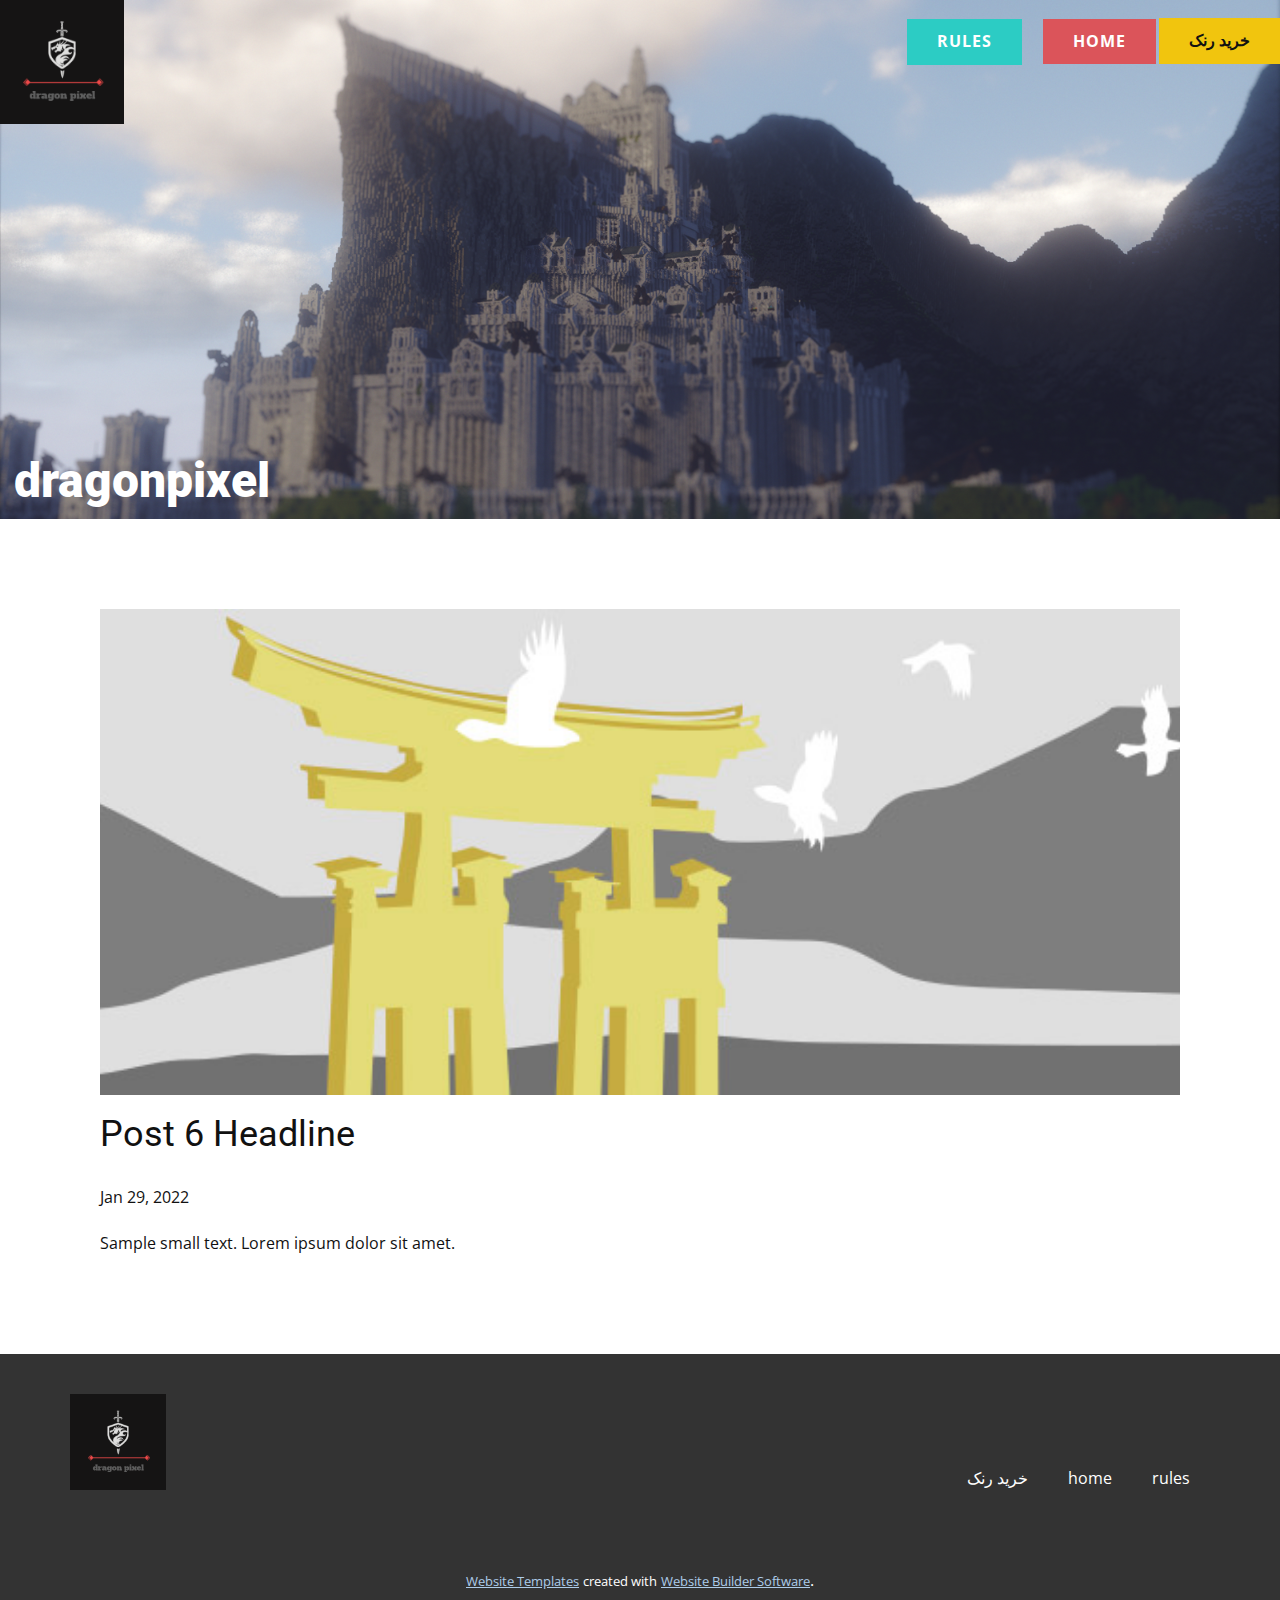
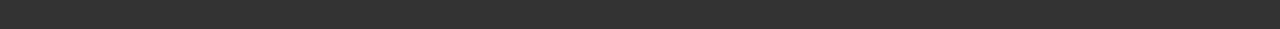
<file: blog/post-5.html>
<!doctype html>
<html style="font-size: 16px;"><head>
    <meta name="viewport" content="width=device-width, initial-scale=1.0">
    <meta charset="utf-8">
    <meta name="keywords" content="Post 1 Headline">
    <meta name="description" content="">
    <meta name="page_type" content="np-template-header-footer-from-plugin">
    <title>Post 6 Headline</title>
    <link rel="stylesheet" href="../nicepage.css" media="screen">
<link rel="stylesheet" href="../Post-Template.css" media="screen">
    <script class="u-script" type="text/javascript" src="../jquery.js" defer=""></script>
    <script class="u-script" type="text/javascript" src="../nicepage.js" defer=""></script>
    <meta name="generator" content="Nicepage 4.3.3, nicepage.com">
    <link id="u-theme-google-font" rel="stylesheet" href="https://fonts.googleapis.com/css?family=Roboto:100,100i,300,300i,400,400i,500,500i,700,700i,900,900i|Open+Sans:300,300i,400,400i,600,600i,700,700i,800,800i">
    
    
    
    <script type="application/ld+json">{
		"@context": "http://schema.org",
		"@type": "Organization",
		"name": "",
		"logo": "images/8ca908bc55736c726261852ae85ea3ff.png"
}</script>
    <meta name="theme-color" content="#478ac9">
  </head>
  <body class="u-body"><header class="u-clearfix u-header u-image u-valign-bottom-lg u-valign-bottom-md u-valign-bottom-sm u-valign-bottom-xs u-header" id="sec-b078" data-image-width="1600" data-image-height="848"><a href="https://nicepage.com" class="u-image u-logo u-image-1" data-image-width="300" data-image-height="300">
        <img src="../images/8ca908bc55736c726261852ae85ea3ff.png" class="u-logo-image u-logo-image-1">
      </a><a href="../خرید-رنک.html" data-page-id="22480826" class="u-border-none u-btn u-button-style u-hover-white u-palette-3-base u-btn-1">خرید رنک</a><a href="../home.html" data-page-id="8627377" class="u-border-none u-btn u-button-style u-hover-white u-palette-2-base u-btn-2">home</a><a href="../rules.html" data-page-id="235026266" class="u-border-none u-btn u-button-style u-hover-white u-palette-4-dark-1 u-btn-3">rules</a><h1 class="u-text u-text-white u-text-1">dragonpixel</h1></header>
    <section class="u-align-center u-clearfix u-section-1" id="sec-a160">
      <div class="u-clearfix u-sheet u-valign-middle-md u-valign-middle-sm u-valign-middle-xs u-sheet-1"><!--post_details--><!--post_details_options_json--><!--{"source":""}--><!--/post_details_options_json--><!--blog_post-->
        <div class="u-container-style u-expanded-width u-post-details u-post-details-1">
          <div class="u-container-layout u-valign-middle u-container-layout-1"><!--blog_post_image-->
            <img alt="" class="u-blog-control u-expanded-width u-image u-image-default u-image-1" src="[data-uri]"><!--/blog_post_image--><!--blog_post_header-->
            <h2 class="u-blog-control u-text u-text-1">Post 6 Headline</h2><!--/blog_post_header--><!--blog_post_metadata-->
            <div class="u-blog-control u-metadata u-metadata-1"><!--blog_post_metadata_date-->
              <span class="u-meta-date u-meta-icon">Jan 29, 2022</span><!--/blog_post_metadata_date--><!--blog_post_metadata_category-->
              <!--/blog_post_metadata_category--><!--blog_post_metadata_comments-->
              <!--/blog_post_metadata_comments-->
            </div><!--/blog_post_metadata--><!--blog_post_content-->
            <div class="u-align-justify u-blog-control u-post-content u-text u-text-2 fr-view">
  Sample small text. Lorem ipsum dolor sit amet.
  </div><!--/blog_post_content-->
          </div>
        </div><!--/blog_post--><!--/post_details-->
      </div>
    </section>
    
    
    
    <footer class="u-clearfix u-footer u-grey-80" id="sec-9f3a"><div class="u-clearfix u-sheet u-sheet-1">
        <a href="https://nicepage.com" class="u-image u-logo u-image-1" data-image-width="300" data-image-height="300">
          <img src="../images/8ca908bc55736c726261852ae85ea3ff.png" class="u-logo-image u-logo-image-1">
        </a>
        <nav class="u-menu u-menu-dropdown u-offcanvas u-menu-1">
          <div class="menu-collapse">
            <a class="u-button-style u-nav-link" href="#">
              <svg class="u-svg-link" viewBox="0 0 24 24"><use xmlns:xlink="http://www.w3.org/1999/xlink" xlink:href="#menu-hamburger"></use></svg>
              <svg class="u-svg-content" version="1.1" id="menu-hamburger" viewBox="0 0 16 16" x="0px" y="0px" xmlns:xlink="http://www.w3.org/1999/xlink" xmlns="http://www.w3.org/2000/svg"><g><rect y="1" width="16" height="2"></rect><rect y="7" width="16" height="2"></rect><rect y="13" width="16" height="2"></rect>
</g></svg>
            </a>
          </div>
          <div class="u-custom-menu u-nav-container">
            <ul class="u-nav u-unstyled"><li class="u-nav-item"><a class="u-button-style u-nav-link" href="../خرید-رنک.html">خرید رنک</a>
</li><li class="u-nav-item"><a class="u-button-style u-nav-link" href="../home.html">home</a>
</li><li class="u-nav-item"><a class="u-button-style u-nav-link" href="../rules.html">rules</a>
</li></ul>
          </div>
          <div class="u-custom-menu u-nav-container-collapse">
            <div class="u-black u-container-style u-inner-container-layout u-opacity u-opacity-95 u-sidenav">
              <div class="u-inner-container-layout u-sidenav-overflow">
                <div class="u-menu-close"></div>
                <ul class="u-align-center u-nav u-popupmenu-items u-unstyled u-nav-2"><li class="u-nav-item"><a class="u-button-style u-nav-link" href="../خرید-رنک.html">خرید رنک</a>
</li><li class="u-nav-item"><a class="u-button-style u-nav-link" href="../home.html">home</a>
</li><li class="u-nav-item"><a class="u-button-style u-nav-link" href="../rules.html">rules</a>
</li></ul>
              </div>
            </div>
            <div class="u-black u-menu-overlay u-opacity u-opacity-70"></div>
          </div>
        </nav>
      </div></footer>
    <section class="u-backlink u-clearfix u-grey-80">
      <a class="u-link" href="https://nicepage.com/website-templates" target="_blank">
        <span>Website Templates</span>
      </a>
      <p class="u-text">
        <span>created with</span>
      </p>
      <a class="u-link" href="" target="_blank">
        <span>Website Builder Software</span>
      </a>. 
    </section>
  
</body></html>
</file>
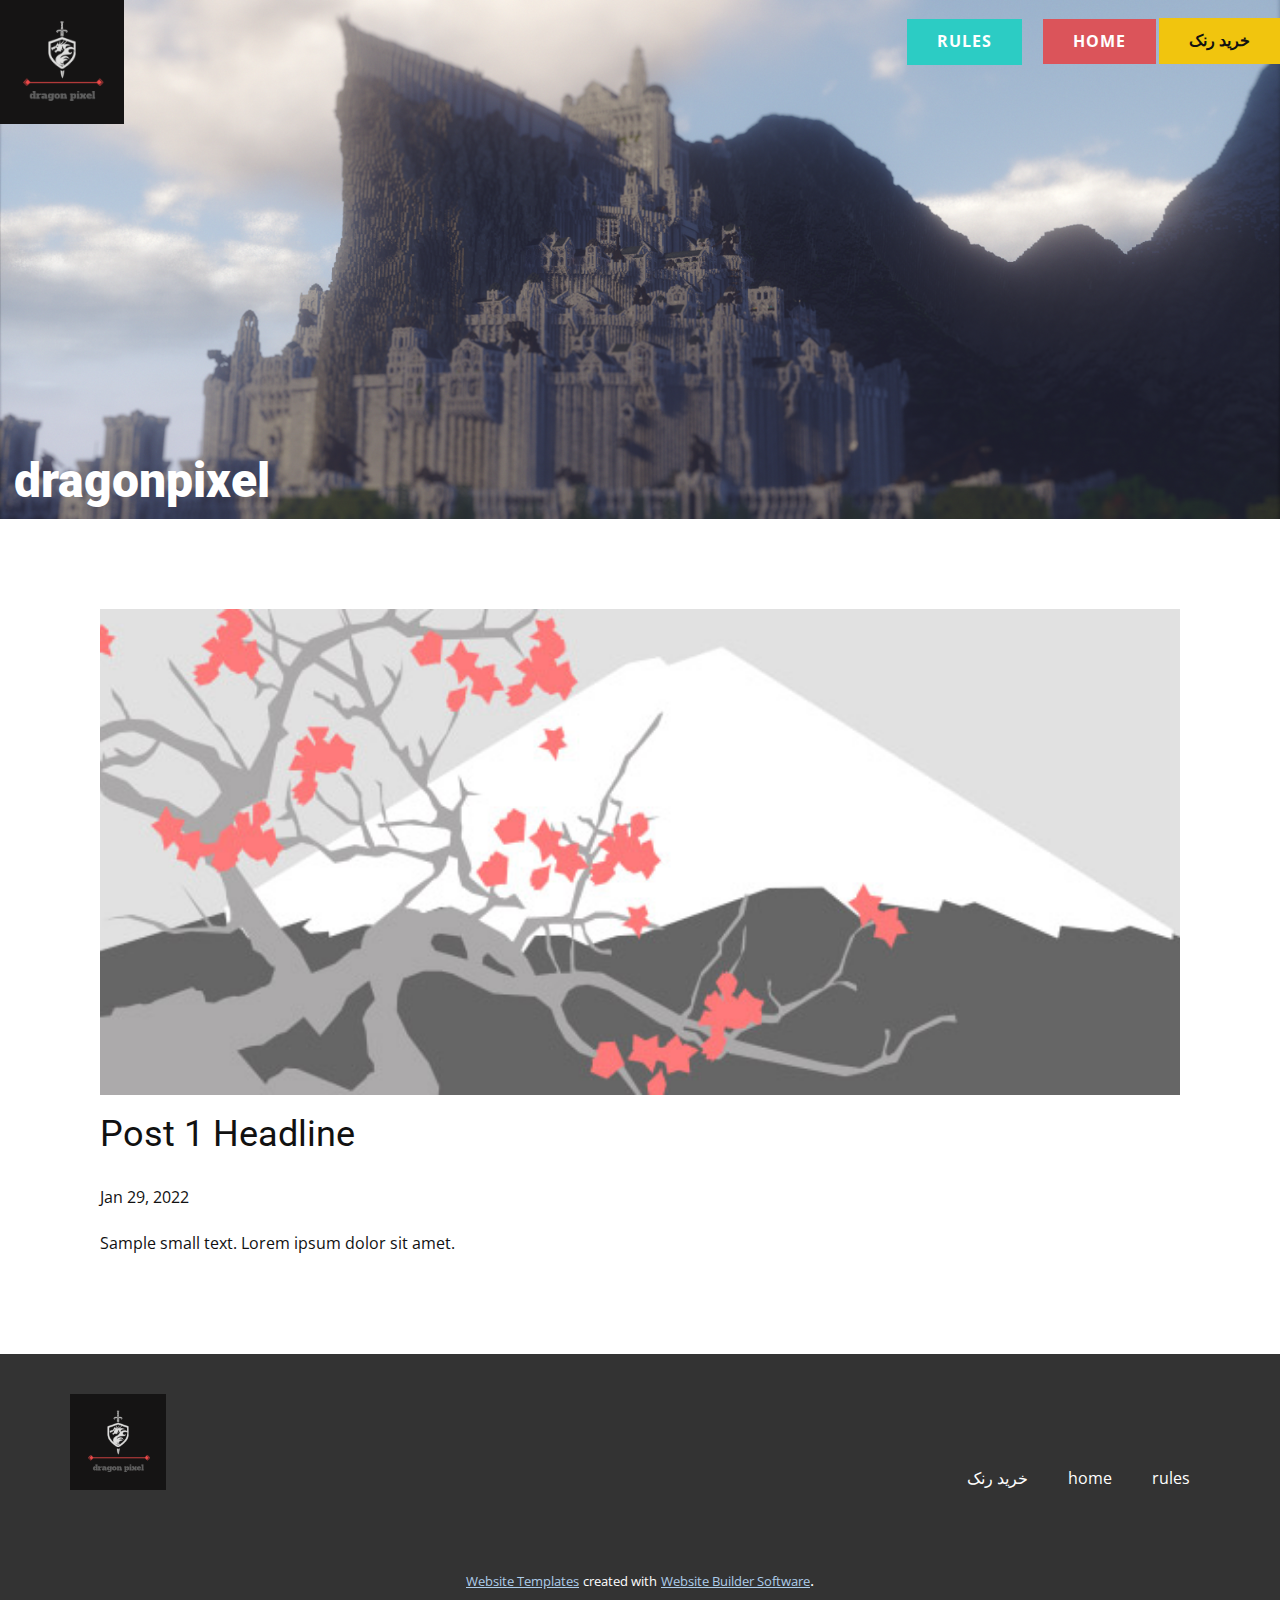
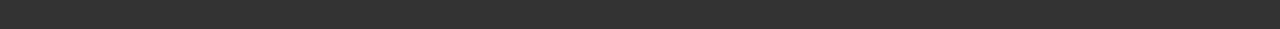
<file: blog/post.html>
<!doctype html>
<html style="font-size: 16px;"><head>
    <meta name="viewport" content="width=device-width, initial-scale=1.0">
    <meta charset="utf-8">
    <meta name="keywords" content="Post 1 Headline">
    <meta name="description" content="">
    <meta name="page_type" content="np-template-header-footer-from-plugin">
    <title>Post 1 Headline</title>
    <link rel="stylesheet" href="../nicepage.css" media="screen">
<link rel="stylesheet" href="../Post-Template.css" media="screen">
    <script class="u-script" type="text/javascript" src="../jquery.js" defer=""></script>
    <script class="u-script" type="text/javascript" src="../nicepage.js" defer=""></script>
    <meta name="generator" content="Nicepage 4.3.3, nicepage.com">
    <link id="u-theme-google-font" rel="stylesheet" href="https://fonts.googleapis.com/css?family=Roboto:100,100i,300,300i,400,400i,500,500i,700,700i,900,900i|Open+Sans:300,300i,400,400i,600,600i,700,700i,800,800i">
    
    
    
    <script type="application/ld+json">{
		"@context": "http://schema.org",
		"@type": "Organization",
		"name": "",
		"logo": "images/8ca908bc55736c726261852ae85ea3ff.png"
}</script>
    <meta name="theme-color" content="#478ac9">
  </head>
  <body class="u-body"><header class="u-clearfix u-header u-image u-valign-bottom-lg u-valign-bottom-md u-valign-bottom-sm u-valign-bottom-xs u-header" id="sec-b078" data-image-width="1600" data-image-height="848"><a href="https://nicepage.com" class="u-image u-logo u-image-1" data-image-width="300" data-image-height="300">
        <img src="../images/8ca908bc55736c726261852ae85ea3ff.png" class="u-logo-image u-logo-image-1">
      </a><a href="../خرید-رنک.html" data-page-id="22480826" class="u-border-none u-btn u-button-style u-hover-white u-palette-3-base u-btn-1">خرید رنک</a><a href="../home.html" data-page-id="8627377" class="u-border-none u-btn u-button-style u-hover-white u-palette-2-base u-btn-2">home</a><a href="../rules.html" data-page-id="235026266" class="u-border-none u-btn u-button-style u-hover-white u-palette-4-dark-1 u-btn-3">rules</a><h1 class="u-text u-text-white u-text-1">dragonpixel</h1></header>
    <section class="u-align-center u-clearfix u-section-1" id="sec-a160">
      <div class="u-clearfix u-sheet u-valign-middle-md u-valign-middle-sm u-valign-middle-xs u-sheet-1"><!--post_details--><!--post_details_options_json--><!--{"source":""}--><!--/post_details_options_json--><!--blog_post-->
        <div class="u-container-style u-expanded-width u-post-details u-post-details-1">
          <div class="u-container-layout u-valign-middle u-container-layout-1"><!--blog_post_image-->
            <img alt="" class="u-blog-control u-expanded-width u-image u-image-default u-image-1" src="[data-uri]"><!--/blog_post_image--><!--blog_post_header-->
            <h2 class="u-blog-control u-text u-text-1">Post 1 Headline</h2><!--/blog_post_header--><!--blog_post_metadata-->
            <div class="u-blog-control u-metadata u-metadata-1"><!--blog_post_metadata_date-->
              <span class="u-meta-date u-meta-icon">Jan 29, 2022</span><!--/blog_post_metadata_date--><!--blog_post_metadata_category-->
              <!--/blog_post_metadata_category--><!--blog_post_metadata_comments-->
              <!--/blog_post_metadata_comments-->
            </div><!--/blog_post_metadata--><!--blog_post_content-->
            <div class="u-align-justify u-blog-control u-post-content u-text u-text-2 fr-view">
  Sample small text. Lorem ipsum dolor sit amet.
  </div><!--/blog_post_content-->
          </div>
        </div><!--/blog_post--><!--/post_details-->
      </div>
    </section>
    
    
    
    <footer class="u-clearfix u-footer u-grey-80" id="sec-9f3a"><div class="u-clearfix u-sheet u-sheet-1">
        <a href="https://nicepage.com" class="u-image u-logo u-image-1" data-image-width="300" data-image-height="300">
          <img src="../images/8ca908bc55736c726261852ae85ea3ff.png" class="u-logo-image u-logo-image-1">
        </a>
        <nav class="u-menu u-menu-dropdown u-offcanvas u-menu-1">
          <div class="menu-collapse">
            <a class="u-button-style u-nav-link" href="#">
              <svg class="u-svg-link" viewBox="0 0 24 24"><use xmlns:xlink="http://www.w3.org/1999/xlink" xlink:href="#menu-hamburger"></use></svg>
              <svg class="u-svg-content" version="1.1" id="menu-hamburger" viewBox="0 0 16 16" x="0px" y="0px" xmlns:xlink="http://www.w3.org/1999/xlink" xmlns="http://www.w3.org/2000/svg"><g><rect y="1" width="16" height="2"></rect><rect y="7" width="16" height="2"></rect><rect y="13" width="16" height="2"></rect>
</g></svg>
            </a>
          </div>
          <div class="u-custom-menu u-nav-container">
            <ul class="u-nav u-unstyled"><li class="u-nav-item"><a class="u-button-style u-nav-link" href="../خرید-رنک.html">خرید رنک</a>
</li><li class="u-nav-item"><a class="u-button-style u-nav-link" href="../home.html">home</a>
</li><li class="u-nav-item"><a class="u-button-style u-nav-link" href="../rules.html">rules</a>
</li></ul>
          </div>
          <div class="u-custom-menu u-nav-container-collapse">
            <div class="u-black u-container-style u-inner-container-layout u-opacity u-opacity-95 u-sidenav">
              <div class="u-inner-container-layout u-sidenav-overflow">
                <div class="u-menu-close"></div>
                <ul class="u-align-center u-nav u-popupmenu-items u-unstyled u-nav-2"><li class="u-nav-item"><a class="u-button-style u-nav-link" href="../خرید-رنک.html">خرید رنک</a>
</li><li class="u-nav-item"><a class="u-button-style u-nav-link" href="../home.html">home</a>
</li><li class="u-nav-item"><a class="u-button-style u-nav-link" href="../rules.html">rules</a>
</li></ul>
              </div>
            </div>
            <div class="u-black u-menu-overlay u-opacity u-opacity-70"></div>
          </div>
        </nav>
      </div></footer>
    <section class="u-backlink u-clearfix u-grey-80">
      <a class="u-link" href="https://nicepage.com/website-templates" target="_blank">
        <span>Website Templates</span>
      </a>
      <p class="u-text">
        <span>created with</span>
      </p>
      <a class="u-link" href="" target="_blank">
        <span>Website Builder Software</span>
      </a>. 
    </section>
  
</body></html>
</file>
